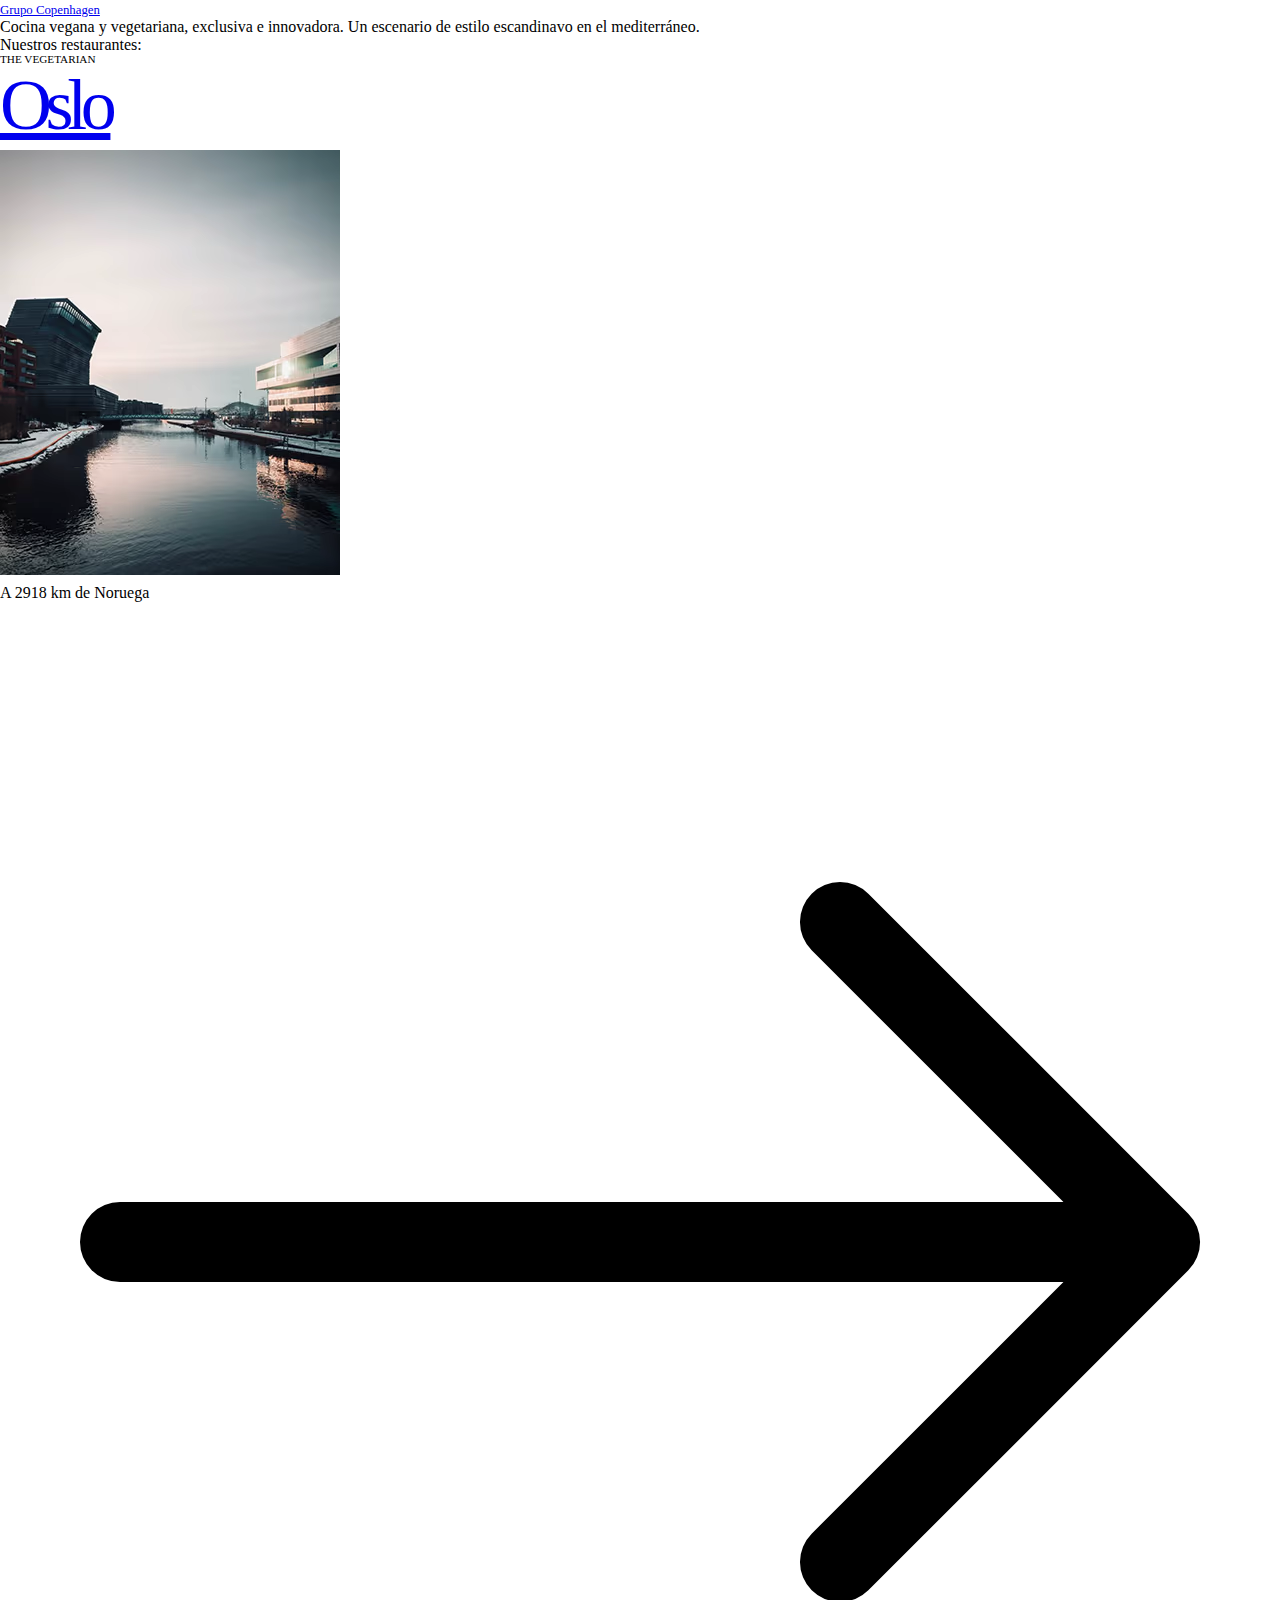
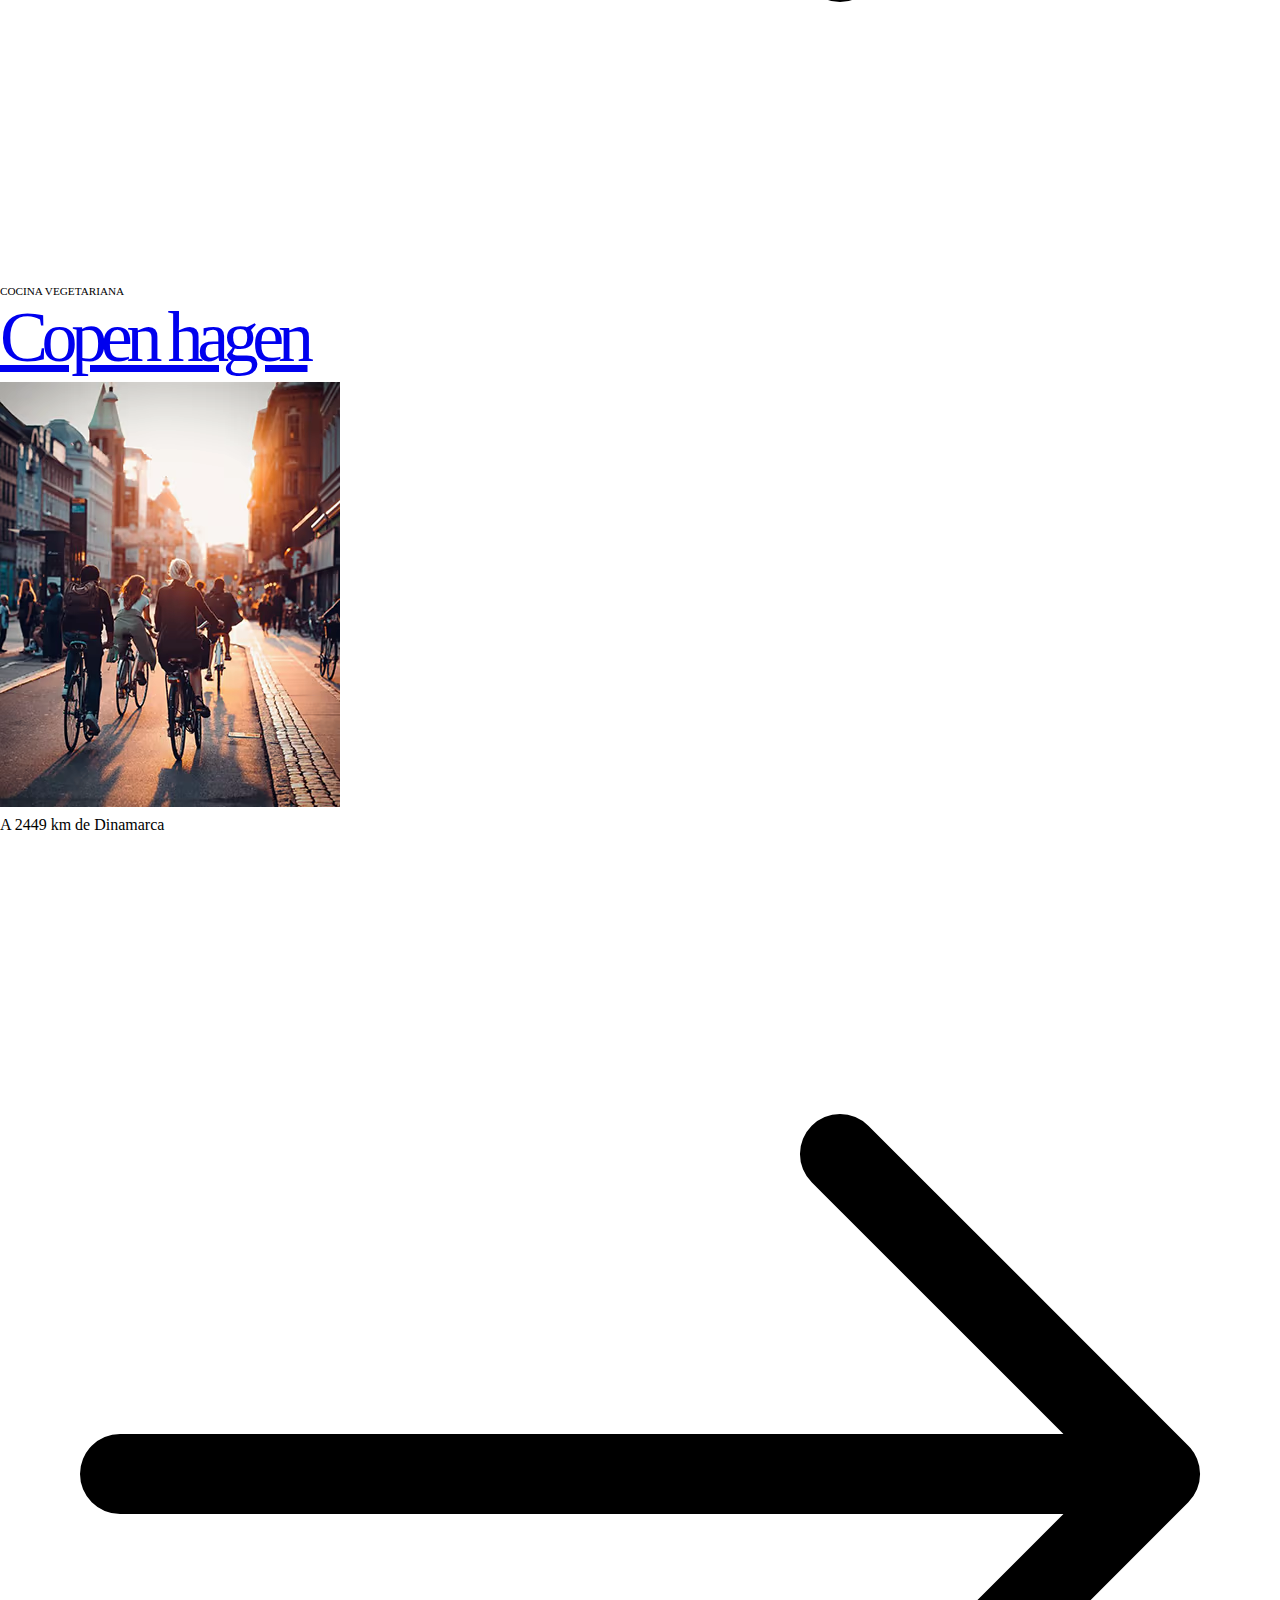
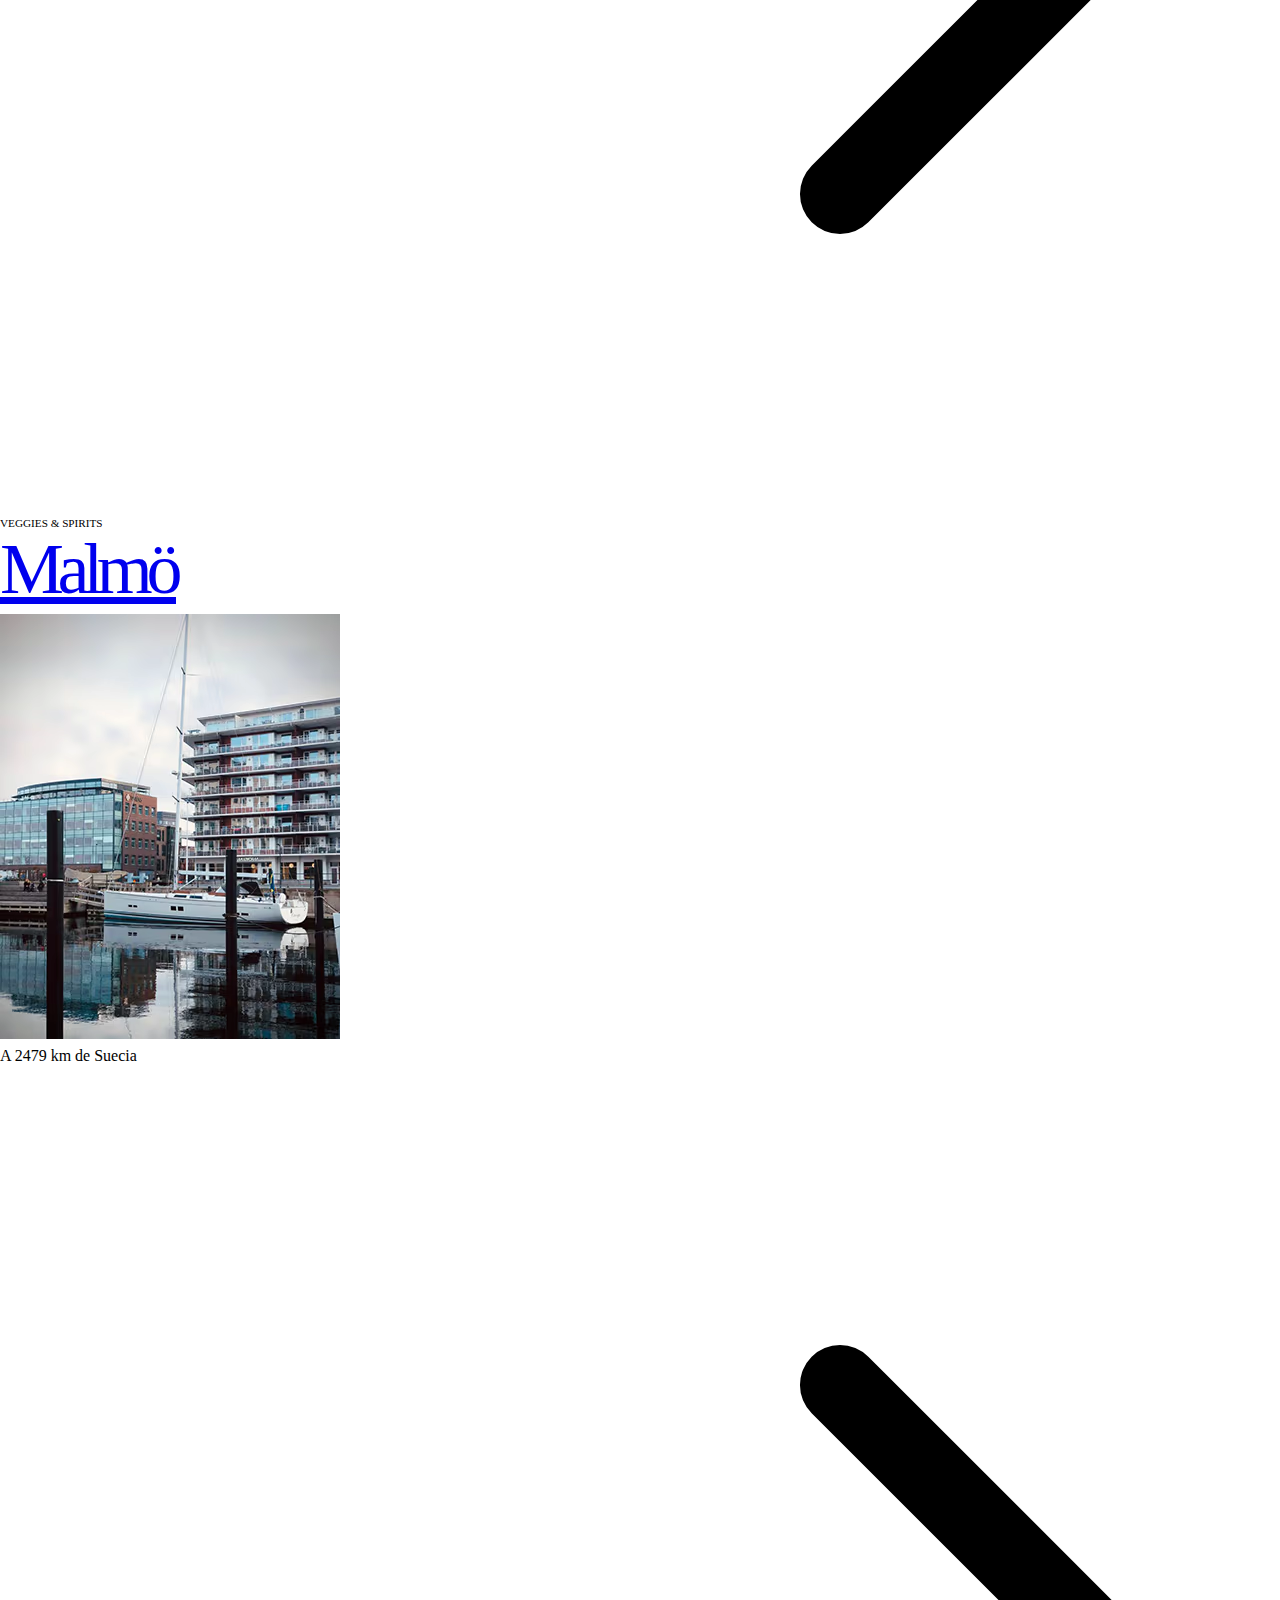
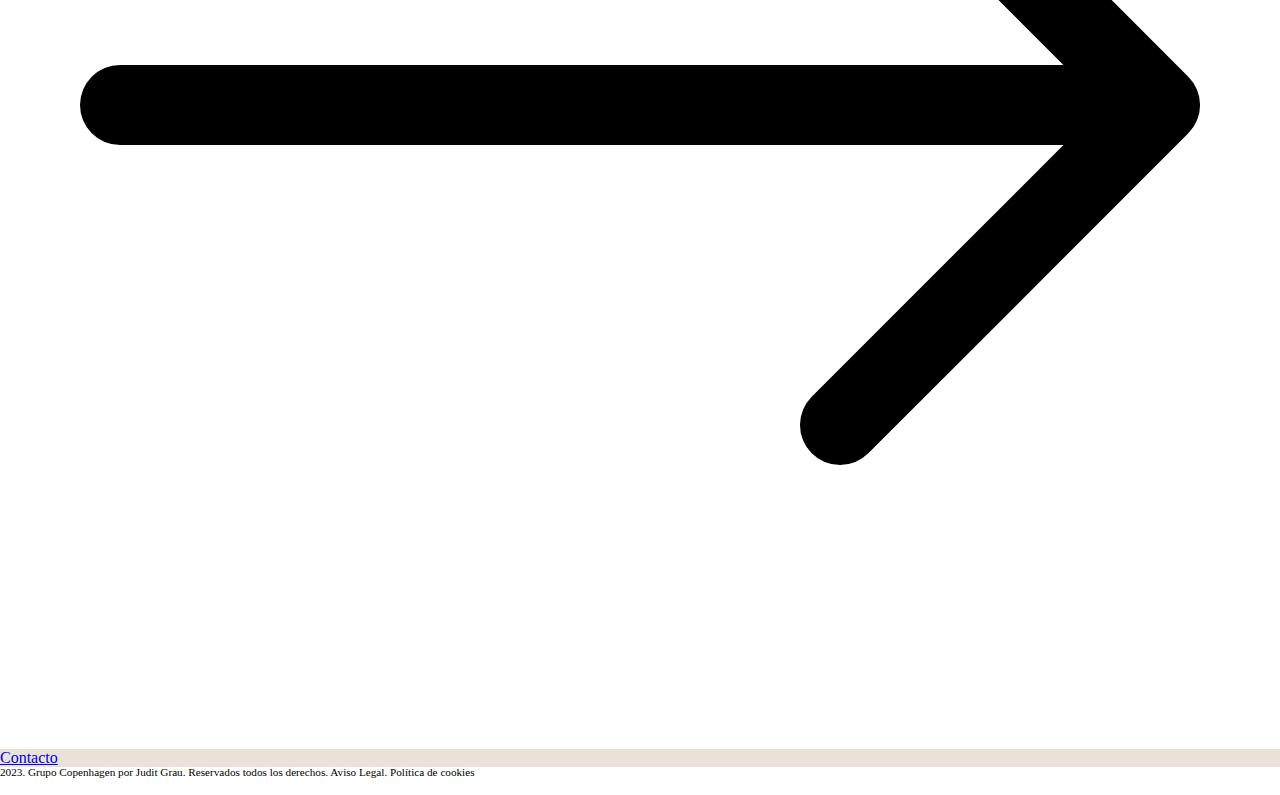
<file: index.html>
<!DOCTYPE html>
<html lang="en">

<head>
    <meta charset="UTF-8">
    <meta http-equiv="X-UA-Compatible" content="IE=edge">
    <meta name="viewport" content="width=device-width, initial-scale=1.0">
    <link href="https://cdn.jsdelivr.net/npm/bootstrap@5.3.0-alpha3/dist/css/bootstrap.min.css" rel="stylesheet"
        integrity="sha384-KK94CHFLLe+nY2dmCWGMq91rCGa5gtU4mk92HdvYe+M/SXH301p5ILy+dN9+nJOZ" crossorigin="anonymous">
    <link href="./css/styles.css" rel="stylesheet">
    <link rel="shortcut icon" href="./img/fav-copen.ico" type="image/x-icon">
    <title>Grupo Copenhagen</title>
</head>

<body>

    <!-- NAVBAR -->
    <nav class="navbar sticky-top navbar-expand-lg bg-white">
        <div class="container-fluid justify-content-center">
            <a class="navbar-brand buttonHoverlh-1 fw-bold text-wrap own-navbar-text" href="./index.html">Grupo
                Copenhagen</a>
        </div>
    </nav>
    <!-- HOME BODY -->
    <div class="container">
        <!-- WELCOME -->
        <div class="row p-5 pb-4">
            <div class="col-0 col-md-2 col-lg-1"></div>
            <div class="col-11 col-sm-10 col-md-7 col-lg-6 h4">
                <p>Cocina vegana y vegetariana, exclusiva e
                    innovadora. Un escenario de estilo escandinavo en el mediterráneo.</p>
                <p>Nuestros restaurantes:</p>
            </div>
        </div>
        <!-- RESTAURANTS -->
        <div class="row row-cols-1 row-cols-lg-3 mb-5 justify-content-center">
            <!-- OSLO -->
            <div class="col-11 col-sm-10 col-md-8 px-4 mt-1">
                <!-- TITLE OSLO -->
                <div class="row">
                    <div class="col text-end align-self-end own-subtitle">THE VEGETARIAN</div>
                    <div class="col own-title order-first fw-medium"><a class="nav-link"
                            href="./pages/oslo.html">Oslo</a></div>
                </div>
                <!-- PHOTO OSLO -->
                <div class="row">
                    <img src="./img/oslo.avif" class="img-fluid" alt="Oslo city">
                </div>
                <!-- CAPTION OSLO -->
                <div class="row row-cols-1">
                    <div class="col text-end own-caption">A 2918 km de Noruega</div>
                    <a class="icon-link link-dark own-icon-hover col justify-content-end" href="./pages/oslo.html" aria-label="Go to Oslo restaurant page">
                        <svg xmlns="http://www.w3.org/2000/svg" class="bi bi-arrow-right" viewBox="0 0 16 16"
                            style="font-size: 2rem">
                            <path fill-rule="evenodd"
                                d="M1 8a.5.5 0 0 1 .5-.5h11.793l-3.147-3.146a.5.5 0 0 1 .708-.708l4 4a.5.5 0 0 1 0 .708l-4 4a.5.5 0 0 1-.708-.708L13.293 8.5H1.5A.5.5 0 0 1 1 8z" />
                        </svg>
                    </a>
                </div>
            </div>

            <!-- COPENHAGEN -->
            <div class="col-11 col-sm-10 col-md-8 px-4 mt-1">
                <!-- TITLE COPENHAGEN -->
                <div class="row">
                    <div class="col text-end align-self-end own-subtitle">COCINA VEGETARIANA</div>
                    <div class="col own-title order-first fw-medium"><a class="nav-link"
                            href="./pages/copenhagen.html">Copen hagen</a></div>
                </div>
                <!-- PHOTO COPENHAGEN -->
                <div class="row">
                    <img src="./img/copen.avif" class="img-fluid" alt="Malmö city">
                </div>
                <!-- CAPTION COPENHAGEN -->
                <div class="row row-cols-1">
                    <div class="col text-end own-caption">A 2449 km de Dinamarca</div>
                    <a class="icon-link link-dark own-icon-hover col justify-content-end"
                        href="./pages/copenhagen.html" aria-label="Go to Copenhagen restaurant page">
                        <svg xmlns="http://www.w3.org/2000/svg" class="bi bi-arrow-right" viewBox="0 0 16 16"
                            style="font-size: 2rem">
                            <path fill-rule="evenodd"
                                d="M1 8a.5.5 0 0 1 .5-.5h11.793l-3.147-3.146a.5.5 0 0 1 .708-.708l4 4a.5.5 0 0 1 0 .708l-4 4a.5.5 0 0 1-.708-.708L13.293 8.5H1.5A.5.5 0 0 1 1 8z" />
                        </svg>
                    </a>
                </div>
            </div>

            <!-- MALMO -->
            <div class="col-11 col-sm-10 col-md-8 px-4 mt-1 ">
                <!-- TITLE MALMO -->
                <div class="row">
                    <div class="col text-end align-self-end own-subtitle">VEGGIES & SPIRITS</div>
                    <div class="col own-title order-first fw-medium"><a class="nav-link"
                            href="./pages/malmo.html">Malmö</a></div>
                </div>
                <!-- PHOTO MALMO -->
                <div class="row">
                    <img src="./img/malmo.avif" class="img-fluid" alt="Malmö city">
                </div>
                <!-- CAPTION MALMO -->
                <div class="row row-cols-1">
                    <div class="col text-end own-caption">A 2479 km de Suecia</div>
                    <a class="icon-link link-dark own-icon-hover col justify-content-end" href="./pages/malmo.html" aria-label="Go to Malmo restaurant page">
                        <svg xmlns="http://www.w3.org/2000/svg" class="bi bi-arrow-right" viewBox="0 0 16 16"
                            style="font-size: 2rem">
                            <path fill-rule="evenodd"
                                d="M1 8a.5.5 0 0 1 .5-.5h11.793l-3.147-3.146a.5.5 0 0 1 .708-.708l4 4a.5.5 0 0 1 0 .708l-4 4a.5.5 0 0 1-.708-.708L13.293 8.5H1.5A.5.5 0 0 1 1 8z" />
                        </svg>
                    </a>
                </div>
            </div>
        </div>
    </div>
    <!-- own-footer -->
    <div class="nav justify-content-center own-nav-list">
        <a class="nav-item nav-link own-text-link text-dark" href="./pages/contact.html">Contacto</a>
    </div>
    <div class="container-fluid d-flex justify-content-center own-subtitle">
        <div class="col text-center mt-2">2023. Grupo Copenhagen por Judit Grau. Reservados
            todos los derechos. Aviso Legal. Política de cookies</div>
    </div>

    <!-- script  bootstrap -->
    <script src="https://cdn.jsdelivr.net/npm/bootstrap@5.3.0-alpha3/dist/js/bootstrap.bundle.min.js"
        integrity="sha384-ENjdO4Dr2bkBIFxQpeoTz1HIcje39Wm4jDKdf19U8gI4ddQ3GYNS7NTKfAdVQSZe"
        crossorigin="anonymous"></script>
</body>
</file>
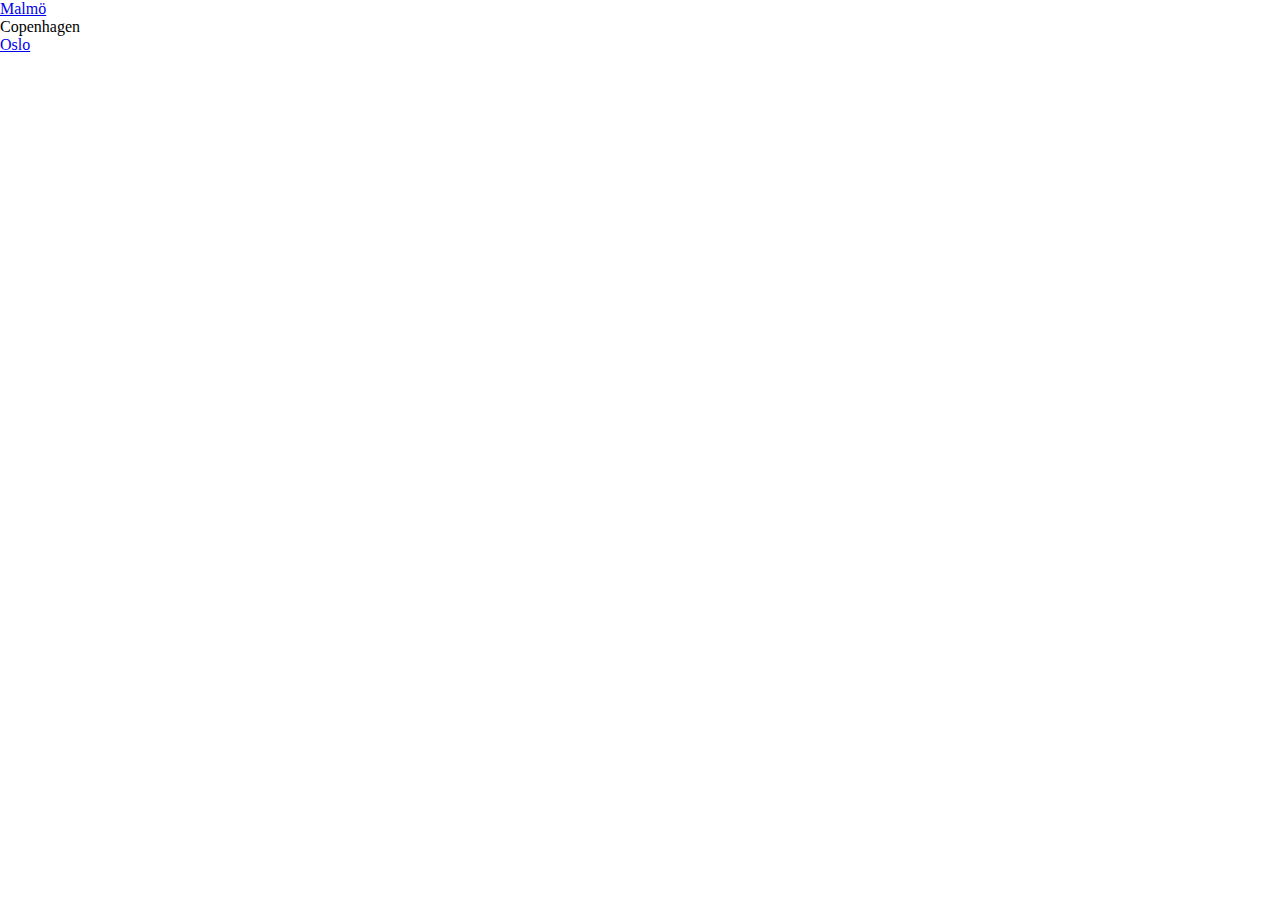
<file: copenhagen.html>
<!DOCTYPE html>
<html lang="en">

<head>
    <meta charset="UTF-8">
    <meta http-equiv="X-UA-Compatible" content="IE=edge">
    <meta name="viewport" content="width=device-width, initial-scale=1.0">
    <link href="https://cdn.jsdelivr.net/npm/bootstrap@5.3.0-alpha3/dist/css/bootstrap.min.css" rel="stylesheet"
        integrity="sha384-KK94CHFLLe+nY2dmCWGMq91rCGa5gtU4mk92HdvYe+M/SXH301p5ILy+dN9+nJOZ" crossorigin="anonymous">
    <link href="./css/styles.css" rel="stylesheet">
    <title>Copenhagen</title>
</head>

<body>
<!-- AÑADIR NAVBAR -->


    <ul class="nav justify-content-center">
        <li class="nav-item">
            <a class="nav-link" href="./malmo.html">Malmö</a>
        </li>
        <li class="nav-item">
            <a class="nav-link disabled">Copenhagen</a>
        </li>
        <li class="nav-item">
            <a class="nav-link" href="./oslo.html">Oslo</a>
        </li>
    </ul>

</body>
</file>
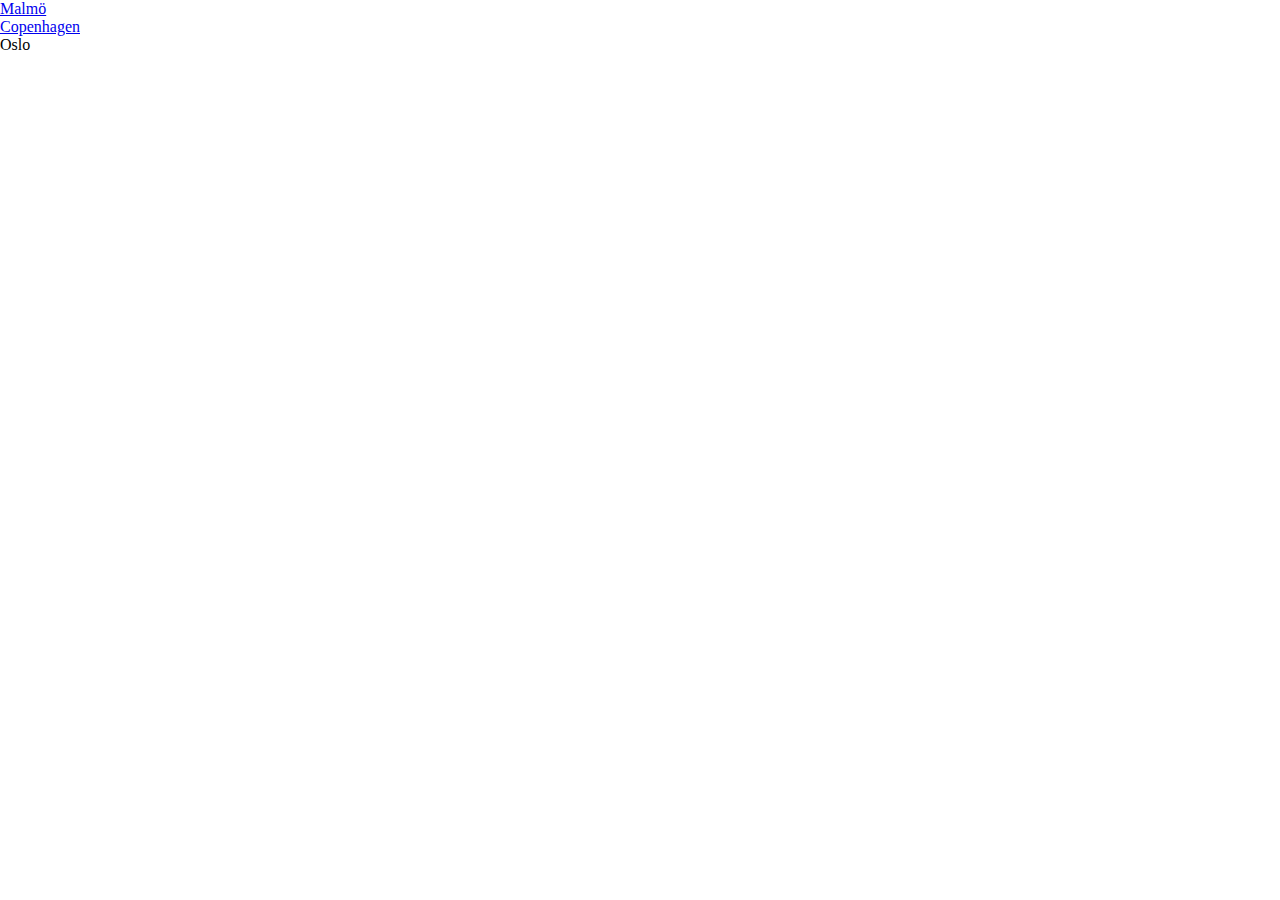
<file: oslo.html>
<!DOCTYPE html>
<html lang="en">

<head>
  <meta charset="UTF-8">
  <meta http-equiv="X-UA-Compatible" content="IE=edge">
  <meta name="viewport" content="width=device-width, initial-scale=1.0">
  <link href="https://cdn.jsdelivr.net/npm/bootstrap@5.3.0-alpha3/dist/css/bootstrap.min.css" rel="stylesheet"
    integrity="sha384-KK94CHFLLe+nY2dmCWGMq91rCGa5gtU4mk92HdvYe+M/SXH301p5ILy+dN9+nJOZ" crossorigin="anonymous">
  <link href="./css/styles.css" rel="stylesheet">
  <title>Oslo</title>
</head>

<body>
<!-- AÑADIR NAVBAR -->


  <ul class="nav justify-content-center">
    <li class="nav-item">
      <a class="nav-link" href="./malmo.html">Malmö</a>
    </li>
    <li class="nav-item">
      <a class="nav-link" href="./copenhagen.html">Copenhagen</a>
    </li>
    <li class="nav-item">
      <a class="nav-link disabled">Oslo</a>
    </li>
  </ul>

</body>
</file>
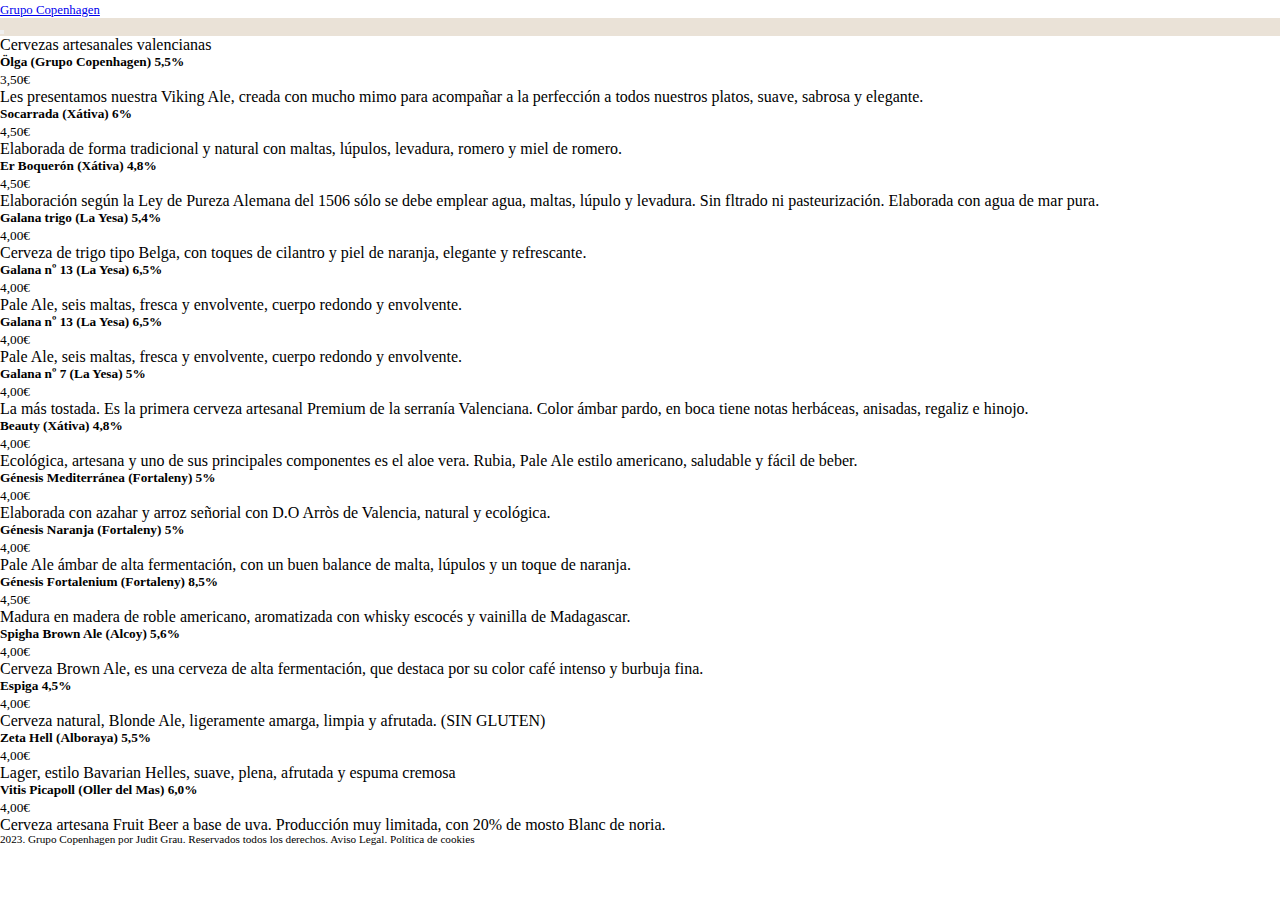
<file: pages/beers.html>
<!DOCTYPE html>
<html lang="en">

<head>
    <meta charset="UTF-8">
    <meta http-equiv="X-UA-Compatible" content="IE=edge">
    <meta name="viewport" content="width=device-width, initial-scale=1.0">
    <link href="https://cdn.jsdelivr.net/npm/bootstrap@5.3.0-alpha3/dist/css/bootstrap.min.css" rel="stylesheet"
        integrity="sha384-KK94CHFLLe+nY2dmCWGMq91rCGa5gtU4mk92HdvYe+M/SXH301p5ILy+dN9+nJOZ" crossorigin="anonymous">
    <link href="../css/styles.css" rel="stylesheet">
    <link rel="shortcut icon" href="../img/fav-malmo.ico" type="image/x-icon">
    <title>Cervezas artesanales · Malmö</title>
</head>

<body>
    <!-- NAVBARS-->
    <nav class="navbar navbar-expand-lg bg-white">
        <div class="container-fluid justify-content-center">
            <a class="navbar-brand buttonHoverlh-1 fw-bold text-wrap own-navbar-text" href="../index.html">Grupo
                Copenhagen</a>
        </div>
    </nav>
    <ul class="nav sticky-top justify-content-end own-nav-list">
        <li class="nav-item">
            <a class="nav-link own-text-link text-dark" href="../pages/malmo.html"><button type="button"
                    class="btn-close" aria-label="Close"></button></a>
        </li>
    </ul>
    <!-- CONTENT STARTS HERE-->
    <div class="container pt-1">
        <div class="row justify-content-center h2 p-4">Cervezas artesanales valencianas</div>
        <!-- beer list -->
        <div class="row justify-content-center mb-5">
            <div class="col-11 col-lg-8">
                <div class="list-group">

                    <a class="list-group-item list-group-item-action" aria-current="true">
                        <div class="d-flex w-100 justify-content-between">
                            <h5 class="my-2">Ölga (Grupo Copenhagen) 5,5%</h5>
                            <small class="text">3,50€</small>
                        </div>
                        <p class="mb-1 fw-lighter">Les presentamos nuestra Viking Ale, creada con mucho
                            mimo para acompañar a la perfección a todos nuestros
                            platos, suave, sabrosa y elegante.</p>
                    </a>

                    <a class="list-group-item list-group-item-action" aria-current="true">
                        <div class="d-flex w-100 justify-content-between">
                            <h5 class="my-2">Socarrada (Xátiva) 6%</h5>
                            <small class="text">4,50€</small>
                        </div>
                        <p class="mb-1 fw-lighter">Elaborada de forma tradicional y natural con maltas,
                            lúpulos, levadura, romero y miel de romero.</p>
                    </a>

                    <a class="list-group-item list-group-item-action" aria-current="true">
                        <div class="d-flex w-100 justify-content-between">
                            <h5 class="my-2">Er Boquerón (Xátiva) 4,8%</h5>
                            <small class="text">4,50€</small>
                        </div>
                        <p class="mb-1 fw-lighter">Elaboración según la Ley de Pureza Alemana del 1506
                            sólo se debe emplear agua, maltas, lúpulo y levadura. Sin
                            fltrado ni pasteurización. Elaborada con agua de mar
                            pura.</p>
                    </a>

                    <a class="list-group-item list-group-item-action" aria-current="true">
                        <div class="d-flex w-100 justify-content-between">
                            <h5 class="my-2">Galana trigo (La Yesa) 5,4%</h5>
                            <small class="text">4,00€</small>
                        </div>
                        <p class="mb-1 fw-lighter">Cerveza de trigo tipo Belga, con toques de cilantro y piel
                            de naranja, elegante y refrescante.</p>
                    </a>

                    <a class="list-group-item list-group-item-action" aria-current="true">
                        <div class="d-flex w-100 justify-content-between">
                            <h5 class="my-2">Galana nº 13 (La Yesa) 6,5% </h5>
                            <small class="text">4,00€</small>
                        </div>
                        <p class="mb-1 fw-lighter">Pale Ale, seis maltas, fresca y envolvente, cuerpo
                            redondo y envolvente.</p>
                    </a>

                    <a class="list-group-item list-group-item-action" aria-current="true">
                        <div class="d-flex w-100 justify-content-between">
                            <h5 class="my-2">Galana nº 13 (La Yesa) 6,5% </h5>
                            <small class="text">4,00€</small>
                        </div>
                        <p class="mb-1 fw-lighter">Pale Ale, seis maltas, fresca y envolvente, cuerpo
                            redondo y envolvente.</p>
                    </a>

                    <a class="list-group-item list-group-item-action" aria-current="true">
                        <div class="d-flex w-100 justify-content-between">
                            <h5 class="my-2">Galana nº 7 (La Yesa) 5%</h5>
                            <small class="text">4,00€</small>
                        </div>
                        <p class="mb-1 fw-lighter">La más tostada. Es la primera cerveza artesanal
                            Premium de la serranía Valenciana. Color ámbar pardo,
                            en boca tiene notas herbáceas, anisadas, regaliz e hinojo.</p>
                    </a>

                    <a class="list-group-item list-group-item-action" aria-current="true">
                        <div class="d-flex w-100 justify-content-between">
                            <h5 class="my-2">Beauty (Xátiva) 4,8% </h5>
                            <small class="text">4,00€</small>
                        </div>
                        <p class="mb-1 fw-lighter">Ecológica, artesana y uno de sus principales
                            componentes es el aloe vera. Rubia, Pale Ale estilo
                            americano, saludable y fácil de beber.</p>
                    </a>

                    <a class="list-group-item list-group-item-action" aria-current="true">
                        <div class="d-flex w-100 justify-content-between">
                            <h5 class="my-2">Génesis Mediterránea (Fortaleny) 5%</h5>
                            <small class="text">4,00€</small>
                        </div>
                        <p class="mb-1 fw-lighter">Elaborada con azahar y arroz señorial con D.O Arròs de
                            Valencia, natural y ecológica.</p>
                    </a>

                    <a class="list-group-item list-group-item-action" aria-current="true">
                        <div class="d-flex w-100 justify-content-between">
                            <h5 class="my-2">Génesis Naranja (Fortaleny) 5% </h5>
                            <small class="text">4,00€</small>
                        </div>
                        <p class="mb-1 fw-lighter">Pale Ale ámbar de alta fermentación, con un buen balance
                            de malta, lúpulos y un toque de naranja.</p>
                    </a>

                    <a class="list-group-item list-group-item-action" aria-current="true">
                        <div class="d-flex w-100 justify-content-between">
                            <h5 class="my-2">Génesis Fortalenium (Fortaleny) 8,5%</h5>
                            <small class="text">4,50€</small>
                        </div>
                        <p class="mb-1 fw-lighter">Madura en madera de roble americano, aromatizada con
                            whisky escocés y vainilla de Madagascar.</p>
                    </a>

                    <a class="list-group-item list-group-item-action" aria-current="true">
                        <div class="d-flex w-100 justify-content-between">
                            <h5 class="my-2">Spigha Brown Ale (Alcoy) 5,6%</h5>
                            <small class="text">4,00€</small>
                        </div>
                        <p class="mb-1 fw-lighter">Cerveza Brown Ale, es una cerveza de alta fermentación,
                            que destaca por su color café intenso y burbuja fina.</p>
                    </a>

                    <a class="list-group-item list-group-item-action" aria-current="true">
                        <div class="d-flex w-100 justify-content-between">
                            <h5 class="my-2">Espiga 4,5% </h5>
                            <small class="text">4,00€</small>
                        </div>
                        <p class="mb-1 fw-lighter">Cerveza natural, Blonde Ale, ligeramente amarga, limpia y
                            afrutada. (SIN GLUTEN)</p>
                    </a>

                    <a class="list-group-item list-group-item-action" aria-current="true">
                        <div class="d-flex w-100 justify-content-between">
                            <h5 class="my-2">Zeta Hell (Alboraya) 5,5%</h5>
                            <small class="text">4,00€</small>
                        </div>
                        <p class="mb-1 fw-lighter">Lager, estilo Bavarian Helles, suave, plena, afrutada y
                            espuma cremosa</p>
                    </a>

                    <a class="list-group-item list-group-item-action" aria-current="true">
                        <div class="d-flex w-100 justify-content-between">
                            <h5 class="my-2">Vitis Picapoll (Oller del Mas) 6,0% </h5>
                            <small class="text">4,00€</small>
                        </div>
                        <p class="mb-1 fw-lighter">Cerveza artesana Fruit Beer a base de uva.
                            Producción muy limitada, con 20% de mosto Blanc de
                            noria.</p>
                    </a>
                </div>
            </div>
        </div>
    </div>
    <div class="container-fluid d-flex justify-content-center own-subtitle">
        <div class="col text-center mt-2">2023. Grupo Copenhagen por Judit Grau. Reservados
            todos los derechos. Aviso Legal. Política de cookies</div>
    </div>

    <!-- script  bootstrap -->
    <script src="https://cdn.jsdelivr.net/npm/bootstrap@5.3.0-alpha3/dist/js/bootstrap.bundle.min.js"
        integrity="sha384-ENjdO4Dr2bkBIFxQpeoTz1HIcje39Wm4jDKdf19U8gI4ddQ3GYNS7NTKfAdVQSZe"
        crossorigin="anonymous"></script>
</body>
</file>
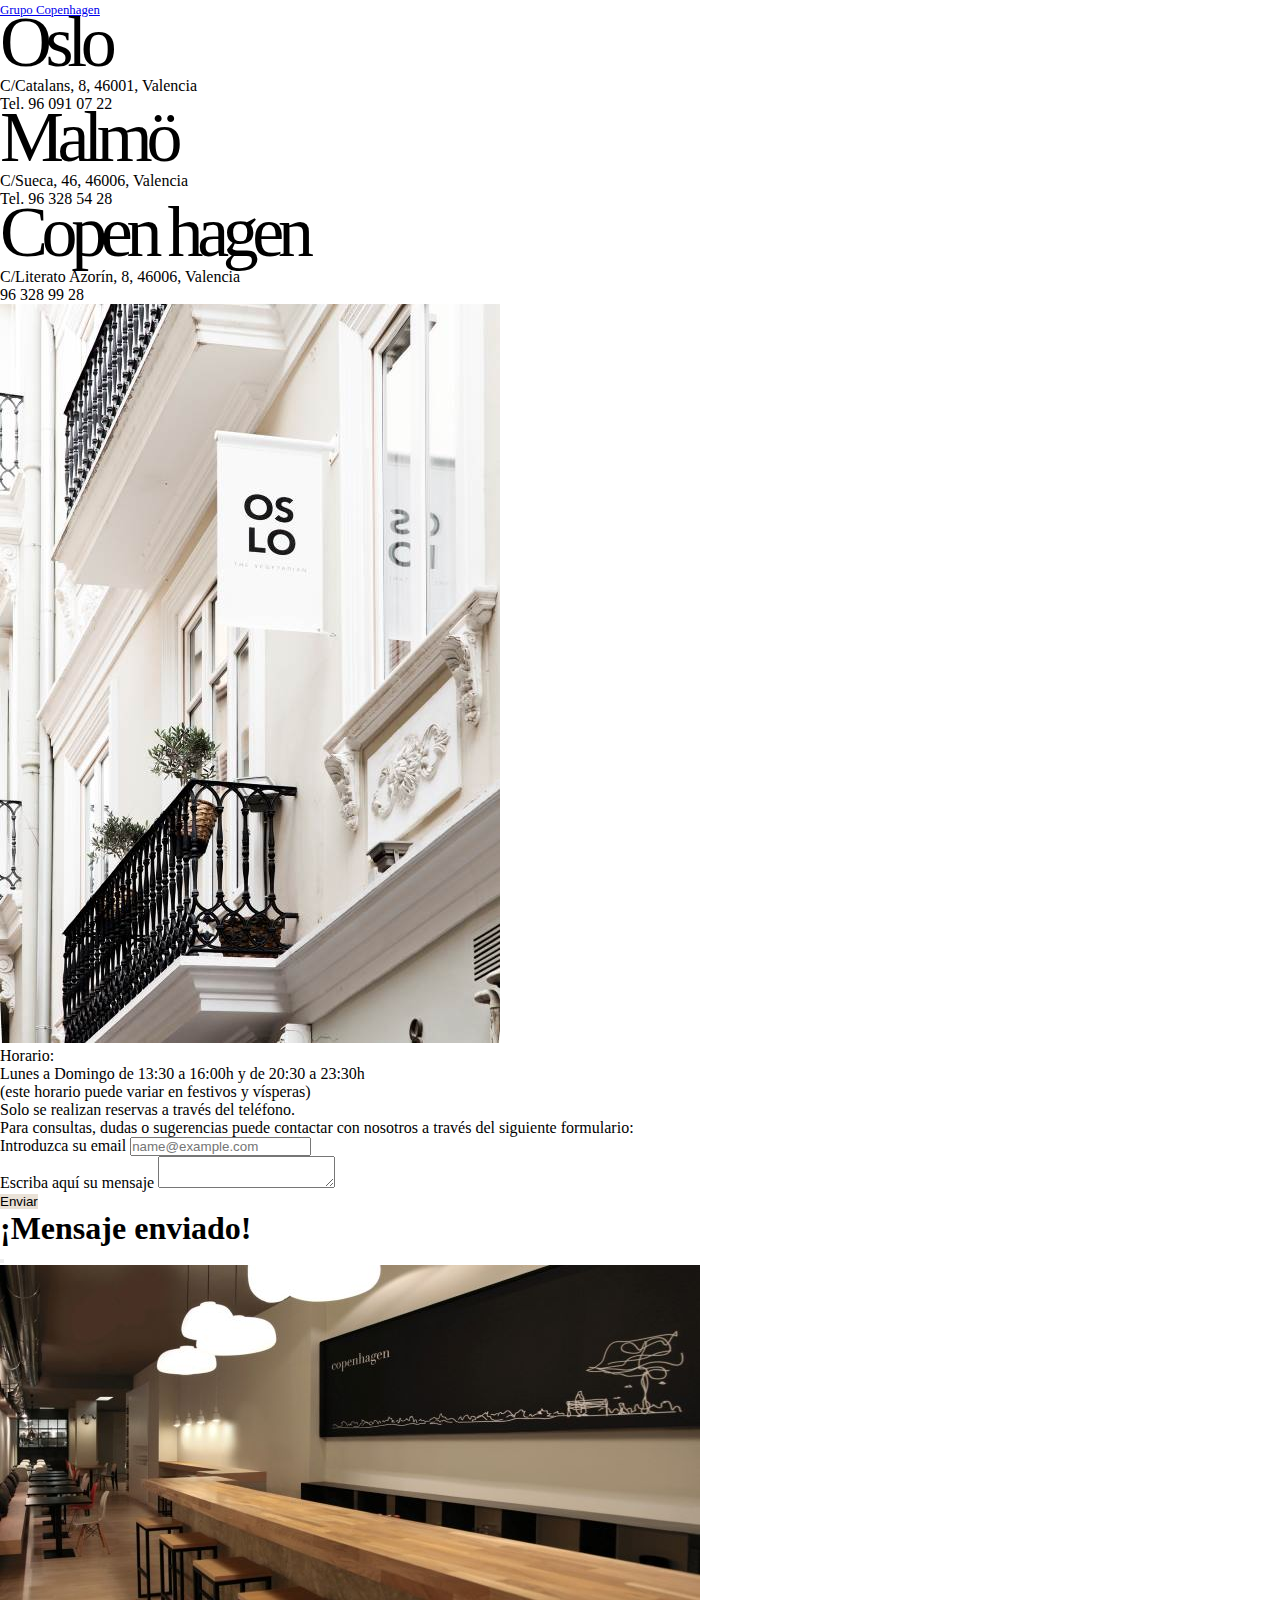
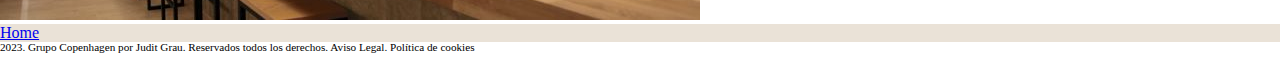
<file: pages/contact.html>
<!DOCTYPE html>
<html lang="en">

<head>
    <meta charset="UTF-8">
    <meta http-equiv="X-UA-Compatible" content="IE=edge">
    <meta name="viewport" content="width=device-width, initial-scale=1.0">
    <link href="https://cdn.jsdelivr.net/npm/bootstrap@5.3.0-alpha3/dist/css/bootstrap.min.css" rel="stylesheet"
        integrity="sha384-KK94CHFLLe+nY2dmCWGMq91rCGa5gtU4mk92HdvYe+M/SXH301p5ILy+dN9+nJOZ" crossorigin="anonymous">
    <link href="../css/styles.css" rel="stylesheet">
    <link rel="Copenhagen icon" href="../img/fav-copen.ico" type="image/x-icon">
    <title>Contacto · Grupo Copenhagen</title>
</head>

<body>

    <!-- MAIN NAVBAR: RETURN HOME-->
    <nav class="navbar sticky-top navbar-expand-lg bg-white">
        <div class="container-fluid justify-content-center">
            <a class="navbar-brand buttonHoverlh-1 fw-bold text-wrap own-navbar-text" href="../index.html">Grupo
                Copenhagen</a>
        </div>
    </nav>
    <!-- CONTENT STARTS HERE -->
    <div class="container">
        <!-- addresses and location photo -->
        <div class="row row-cols-1 row-cols-md-2 justify-content-center pt-5">
            <!-- addresses -->
            <div class="col-10 col-sm-9 col-lg-4 col-xxl-3">
                <!-- oslo -->
                <div class="row row-cols-1 pb-5">
                    <div class="col own-title-contact fw-medium">Oslo</div>
                    <div class="col">
                        <p class="m-0">C/Catalans, 8, 46001, Valencia</p>
                        <p class="m-0">Tel. 96 091 07 22</p>
                    </div>
                </div>
                <!-- malmo -->
                <div class="row row-cols-1 pb-5">
                    <div class="col own-title-contact fw-medium">Malmö</div>
                    <div class="col">
                        <p class="m-0">C/Sueca, 46, 46006, Valencia </p>
                        <p class="m-0">Tel. 96 328 54 28</p>
                    </div>
                </div>
                <!-- copenhagen -->
                <div class="row row-cols-1 pb-5">
                    <div class="col-4 own-title-contact fw-medium text-wrap">Copen hagen</div>
                    <div class="col">
                        <p class="m-0">C/Literato Azorín, 8, 46006, Valencia</p>
                        <p class="m-0">96 328 99 28</p>
                    </div>
                </div>
            </div>
            <!-- location photo -->
            <div class="col-10 col-sm-9 col-lg-4 col-xxl-3">
                <img src="../img/oslo-outside.jpg" class="img-fluid" alt="Oslo-outside">
            </div>
        </div>
    </div>
    <div class="container">
        <!-- SCHEDULES -->
        <div class="row text-center justify-content-center mt-5 mt-md-3">
            <p class="h4 mb-3">Horario:</p>
            <p class="mb-0">Lunes a Domingo de 13:30 a 16:00h y de 20:30 a 23:30h</p>
            <p>(este horario puede variar en festivos y vísperas)</p>
            <p class="mb-0">Solo se realizan reservas a través del teléfono.</p>
            <p class="mb-0 col-10 col-md-6 col-xl-5">Para consultas, dudas o sugerencias puede contactar con nosotros a través del siguiente
                formulario:</p>
        </div>
        <!-- SEND EMAIL -->
        <div class="row text-center justify-content-center my-4">
            <form class="col-10 col-md-7 col-xl-5">
                <div class="mb-3">
                    <label for="exampleInputEmail1" class="form-label">Introduzca su email</label>
                    <input type="email" class="form-control" id="exampleInputEmail1" aria-describedby="emailHelp"
                        maxlength="50" placeholder="name@example.com">
                </div>
                <div class="mb-3">
                    <label for="emailTextarea" class="form-label">Escriba aquí su mensaje</label>
                    <textarea class="form-control" id="emailTextarea" maxlength="600"></textarea>
                </div>
                <button type="button" class="btn btn-primary own-button" data-bs-toggle="modal"
                    data-bs-target="#exampleModal">Enviar</button>
            </form>
            <!-- Modal -->
            <div class="modal fade" id="exampleModal" tabindex="-1" aria-labelledby="exampleModalLabel"
                aria-hidden="true">
                <div class="modal-dialog">
                    <div class="modal-content">
                        <div class="modal-header">
                            <h1 class="modal-title fs-5" id="exampleModalLabel">¡Mensaje enviado!</h1>
                            <button type="button" class="btn-close" data-bs-dismiss="modal" aria-label="Close"></button>
                        </div>
                    </div>
                </div>
            </div>
        </div>
        <div class="row m-4 justify-content-center pb-3">
            <img src="../img/copen-inside.jpg" class="img-fluid col-9 col-lg-5" alt="Copenhagen-restaurant">
        </div>
    </div>
    <!-- own-footer -->
    <div class="nav justify-content-center own-nav-list">
            <a class="nav-link nav-item own-text-link text-dark" href="../index.html">Home</a>
    </div>
    <div class="container-fluid d-flex justify-content-center own-subtitle">
        <div class="col text-center mt-2">2023. Grupo Copenhagen por Judit Grau. Reservados
            todos los derechos. Aviso Legal. Política de cookies</div>
    </div>

    <!-- script  bootstrap -->
    <script src="https://cdn.jsdelivr.net/npm/bootstrap@5.3.0-alpha3/dist/js/bootstrap.bundle.min.js"
        integrity="sha384-ENjdO4Dr2bkBIFxQpeoTz1HIcje39Wm4jDKdf19U8gI4ddQ3GYNS7NTKfAdVQSZe"
        crossorigin="anonymous"></script>
</body>
</file>
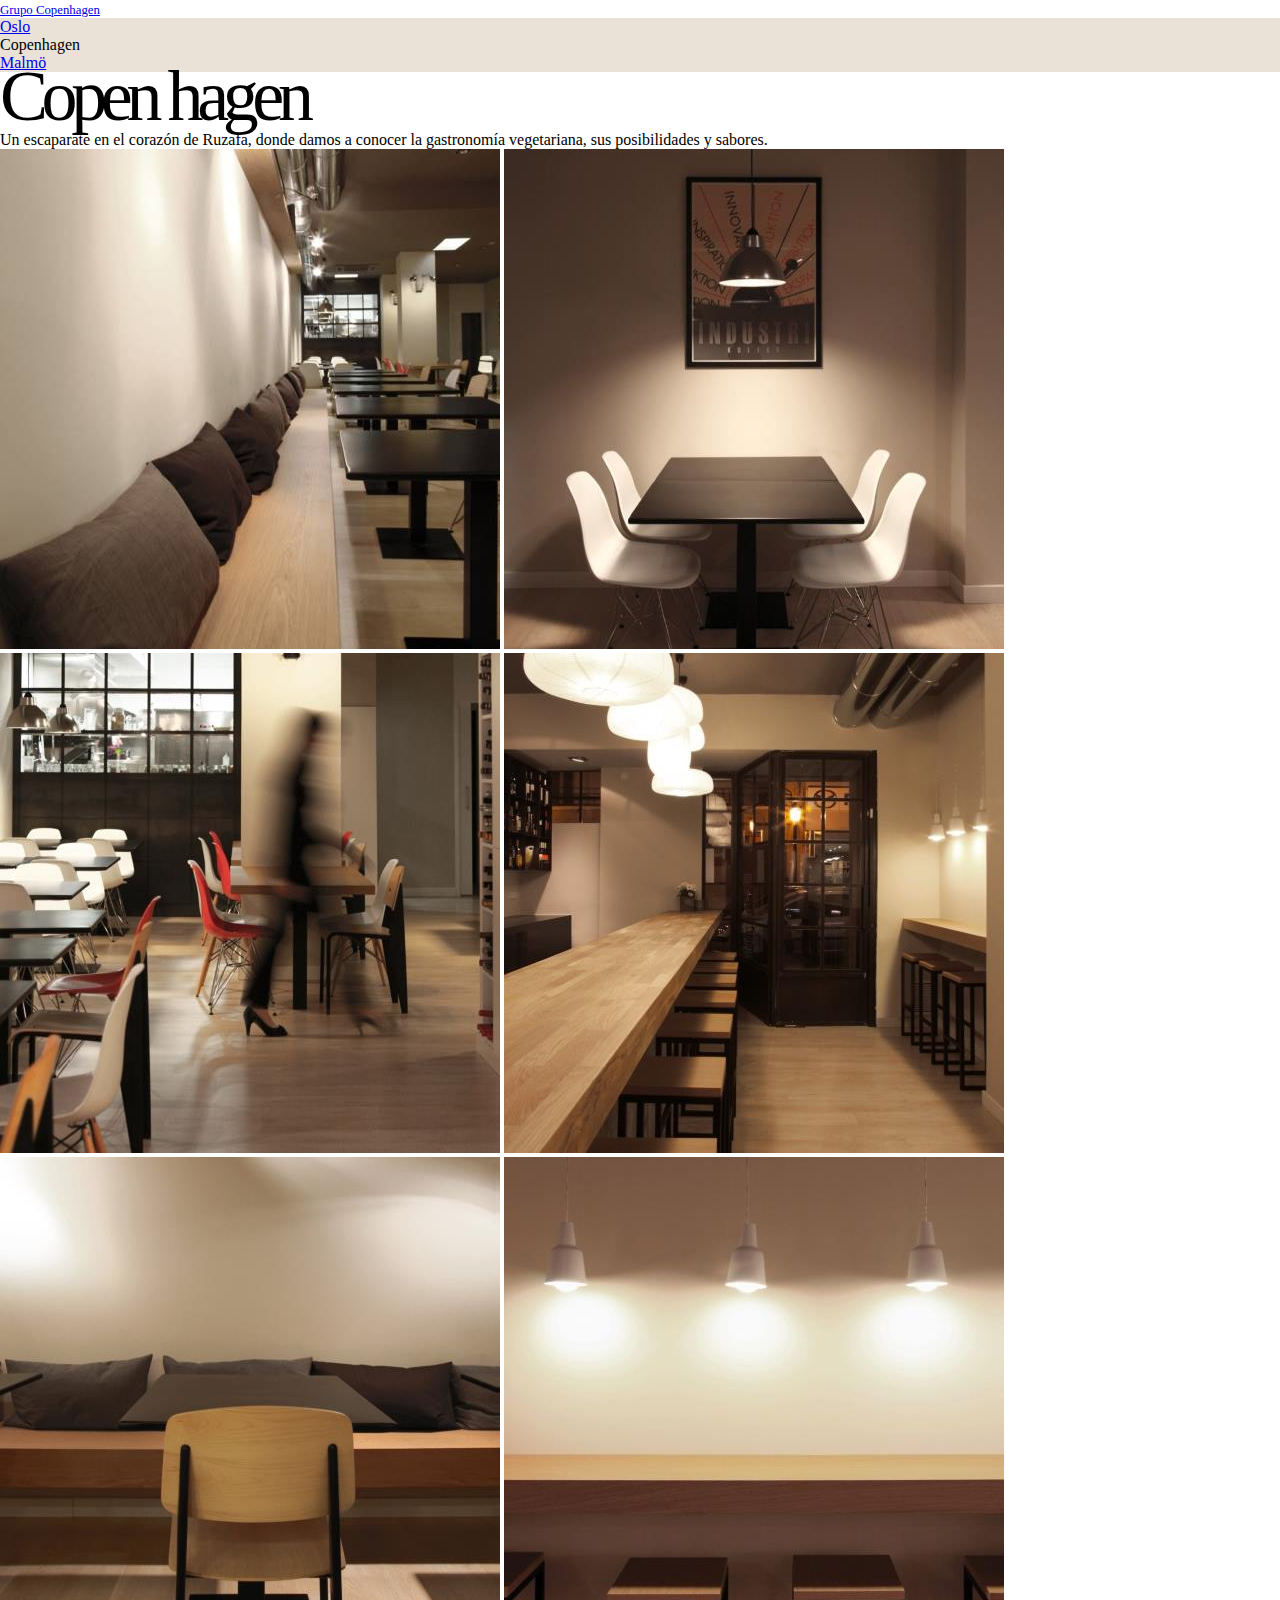
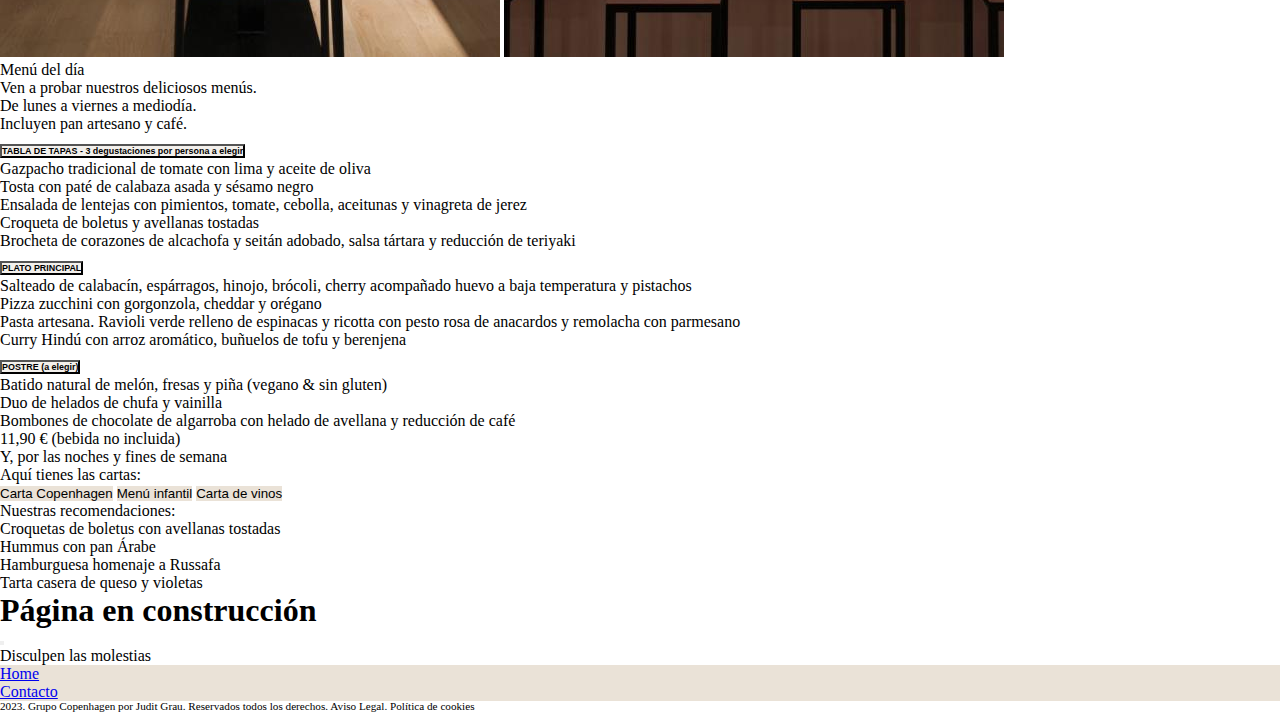
<file: pages/copenhagen.html>
<!DOCTYPE html>
<html lang="en">

<head>
    <meta charset="UTF-8">
    <meta http-equiv="X-UA-Compatible" content="IE=edge">
    <meta name="viewport" content="width=device-width, initial-scale=1.0">
    <link href="https://cdn.jsdelivr.net/npm/bootstrap@5.3.0-alpha3/dist/css/bootstrap.min.css" rel="stylesheet"
        integrity="sha384-KK94CHFLLe+nY2dmCWGMq91rCGa5gtU4mk92HdvYe+M/SXH301p5ILy+dN9+nJOZ" crossorigin="anonymous">
    <link href="../css/styles.css" rel="stylesheet">
    <link rel="Copenhagen icon" href="../img/fav-copen.ico" type="image/x-icon">
    <title>Copenhagen · Grupo Copenhagen</title>
</head>

<body>

    <!-- MAIN NAVBAR: RETURN HOME-->
    <nav class="navbar sticky-top navbar-expand-lg bg-white">
        <div class="container-fluid justify-content-center">
            <a class="navbar-brand buttonHoverlh-1 fw-bold text-wrap own-navbar-text" href="../index.html">Grupo
                Copenhagen</a>
        </div>
    </nav>
    <!-- RESTAURANTS NAVBAR -->
    <ul class="nav justify-content-center own-nav-list">
        <li class="nav-item">
            <a class="nav-link own-text-link text-dark" href="../pages/oslo.html">Oslo</a>
        </li>
        <li class="nav-item">
            <a class="nav-link disabled fw-lighter text-body-tertiary">Copenhagen</a>
        </li>
        <li class="nav-item">
            <a class="nav-link own-text-link text-dark" href="../pages/malmo.html">Malmö</a>
        </li>
    </ul>

    <!-- CONTENT STARTS HERE -->
    <div class="container pt-5">

        <!-- HERO -->
        <div class="row row-cols-2 mt-2">
            <div class="col-1"></div>
            <p class="col-3 own-title-contact fw-medium">Copen hagen</p>
        </div>
        <div class="row mt-2 mb-4">
            <div class="col-1"></div>
            <div class="col-10 col-lg-7 col-xxl-5 h4 mt-2">Un escaparate en el corazón de Ruzafa, donde damos a conocer
                la gastronomía vegetariana, sus posibilidades y sabores.
            </div>
        </div>

        <!-- GALLERY -->
        <div class="row mb-5 mt-5 row-cols-lg-6 row-cols-3">
                <img src="../img/copen-gallery-1.jpg" class="col img-fluid" alt="Copenhagen">
                <img src="../img/copen-gallery-2.jpg" class="col img-fluid" alt="Copenhagen">
                <img src="../img/copen-gallery-3.jpg" class="col img-fluid" alt="Copenhagen">
                <img src="../img/copen-gallery-4.jpg" class="col img-fluid" alt="Copenhagen">
                <img src="../img/copen-gallery-5.jpg" class="col img-fluid" alt="Copenhagen">
                <img src="../img/copen-gallery-6.jpg" class="col img-fluid" alt="Copenhagen">
        </div>
    </div>

    <!-- Daily menu -->
    <div class="container">
        <!-- menu conditions -->
        <div class="row justify-content-center mt-4 h3">Menú del día</div>
        <div class="row text-center mb-4">
            <p class="mb-0">Ven a probar nuestros deliciosos menús.</p>
            <p class="mb-0">De lunes a viernes a mediodía.</p>
            <p class="mb-0">Incluyen pan artesano y café. </p>
        </div>
        <!-- menu accordion -->
        <div class="row justify-content-center">
            <div class="accordion col-11 col-md-8 col-xl-7" id="accordionMenuMalmo">
                <div class="accordion-item">
                    <h2 class="accordion-header">
                        <button class="accordion-button own-btn-acc" type="button" data-bs-toggle="collapse"
                            data-bs-target="#collapseOne" aria-expanded="true" aria-controls="collapseOne">
                            <h6>TABLA DE TAPAS - 3 degustaciones por persona a elegir</h6>
                        </button>
                    </h2>
                    <div id="collapseOne" class="accordion-collapse collapse show" data-bs-parent="#accordionExample">
                        <div class="accordion-body">
                            <ul class="list-group list-group-flush">
                                <li class="list-group-item">Gazpacho tradicional de tomate con lima y aceite de
                                    oliva
                                </li>
                                <li class="list-group-item">Tosta con paté de calabaza asada y sésamo negro</li>
                                <li class="list-group-item">Ensalada de lentejas con pimientos, tomate, cebolla,
                                    aceitunas y vinagreta de jerez</li>
                                <li class="list-group-item">Croqueta de boletus y avellanas tostadas</li>
                                <li class="list-group-item">Brocheta de corazones de alcachofa y seitán adobado,
                                    salsa tártara y reducción de teriyaki</li>
                            </ul>
                        </div>
                    </div>
                </div>
                <div class="accordion-item">
                    <h2 class="accordion-header">
                        <button class="accordion-button own-btn-acc collapsed" type="button" data-bs-toggle="collapse"
                            data-bs-target="#collapseTwo" aria-expanded="false" aria-controls="collapseTwo">
                            <h6>PLATO PRINCIPAL</h6>
                        </button>
                    </h2>
                    <div id="collapseTwo" class="accordion-collapse collapse" data-bs-parent="#accordionExample">
                        <div class="accordion-body">
                            <ul class="list-group list-group-flush">
                                <li class="list-group-item">Salteado de calabacín, espárragos, hinojo, brócoli,
                                    cherry
                                    acompañado huevo a baja temperatura y pistachos</li>
                                <li class="list-group-item">Pizza zucchini con gorgonzola, cheddar y orégano
                                </li>
                                <li class="list-group-item">Pasta artesana. Ravioli verde relleno de espinacas y
                                    ricotta
                                    con pesto rosa de anacardos y remolacha con parmesano</li>
                                <li class="list-group-item">Curry Hindú con arroz aromático, buñuelos de tofu y
                                    berenjena</li>
                            </ul>
                        </div>
                    </div>
                </div>
                <div class="accordion-item">
                    <h2 class="accordion-header own-accordion">
                        <button class="accordion-button own-btn-acc collapsed" type="button" data-bs-toggle="collapse"
                            data-bs-target="#collapseThree" aria-expanded="false" aria-controls="collapseThree">
                            <h6>POSTRE (a elegir)</h6>
                        </button>
                    </h2>
                    <div id="collapseThree" class="accordion-collapse collapse" data-bs-parent="#accordionExample">
                        <div class="accordion-body">
                            <ul class="list-group list-group-flush">
                                <li class="list-group-item">Batido natural de melón, fresas y piña (vegano & sin
                                    gluten)
                                </li>
                                <li class="list-group-item">Duo de helados de chufa y vainilla</li>
                                <li class="list-group-item">Bombones de chocolate de algarroba con helado de
                                    avellana y reducción de café</li>
                            </ul>
                        </div>
                    </div>
                </div>
            </div>
        </div>
        <!-- price -->
        <div class="row justify-content-center mt-4 mb-5 h6">11,90 € (bebida no incluida)</div>
    </div>

    <!-- NIGHT MENU-->
    <div class="container text-center">
        <div class="row">
            <p class="text-center h2">Y, por las noches y fines de semana</p>
            <p class="mb-1 text-center mb-2"> Aquí tienes las cartas:</p>
        </div>
        <button type="button" class="btn btn-light own-button mt-3" data-bs-toggle="modal" data-bs-target="#exampleModal">Carta
            Copenhagen</button>
        <button type="button" class="btn btn-light own-button mt-3" data-bs-toggle="modal" data-bs-target="#exampleModal">Menú
            infantil</button>
        <button type="button" class="btn btn-light own-button mt-3" data-bs-toggle="modal" data-bs-target="#exampleModal">Carta
            de vinos</button>
        <div class="row justify-content-center mt-5 mb-3">
            <p class="mb-1 text-center h5 mb-4"> Nuestras recomendaciones:</p>
            <ul class="col-10 col-md-7 col-lg-6 col-xl-5 justify-content-center list-group list-group-flush mb-4">
                <li class="list-group-item">Croquetas de boletus con avellanas tostadas</li>
                <li class="list-group-item">Hummus con pan Árabe</li>
                <li class="list-group-item">Hamburguesa homenaje a Russafa</li>
                <li class="list-group-item">Tarta casera de queso y violetas</li>
            </ul>
        </div>
    </div>
    <!-- modal -->
    <div class="modal fade" id="exampleModal" tabindex="-1" aria-labelledby="exampleModalLabel" aria-hidden="true">
        <div class="modal-dialog">
            <div class="modal-content">
                <div class="modal-header">
                    <h1 class="modal-title fs-5" id="exampleModalLabel">Página en construcción</h1>
                    <button type="button" class="btn-close" data-bs-dismiss="modal" aria-label="Close"></button>
                </div>
                <div class="modal-body">
                    <p>Disculpen las molestias</p>
                </div>
            </div>
        </div>
    </div>

    <!-- own-footer -->
    <ul class="nav justify-content-center own-nav-list">
        <li class="nav-item">
            <a class="nav-link own-text-link text-dark" href="../index.html">Home</a>
        </li>
        <li class="nav-item">
            <a class="nav-link own-text-link text-dark" href="../pages/contact.html">Contacto</a>
        </li>
    </ul>
    <div class="container-fluid d-flex justify-content-center own-subtitle">
        <div class="col text-center mt-2">2023. Grupo Copenhagen por Judit Grau. Reservados
            todos los derechos. Aviso Legal. Política de cookies</div>
    </div>


    <!-- script  bootstrap -->
    <script src="https://cdn.jsdelivr.net/npm/bootstrap@5.3.0-alpha3/dist/js/bootstrap.bundle.min.js"
        integrity="sha384-ENjdO4Dr2bkBIFxQpeoTz1HIcje39Wm4jDKdf19U8gI4ddQ3GYNS7NTKfAdVQSZe"
        crossorigin="anonymous"></script>
</body>
</file>
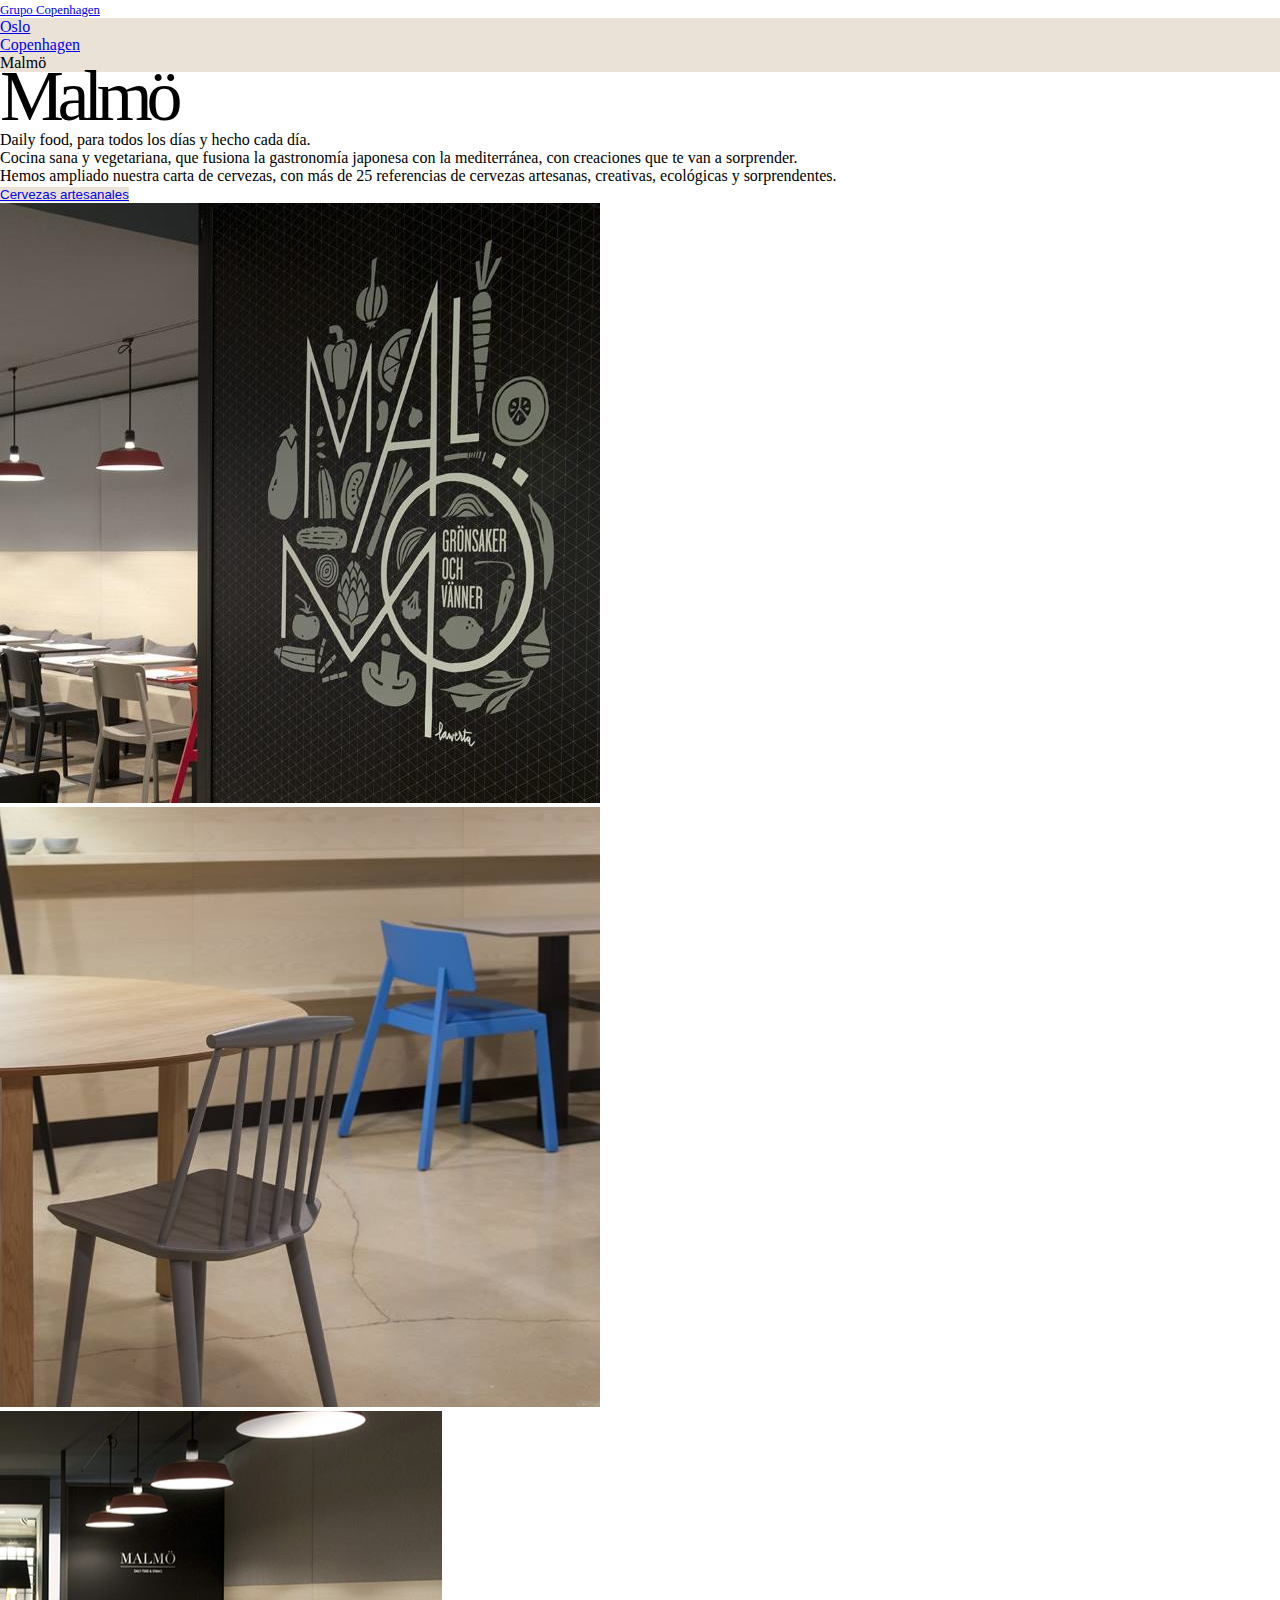
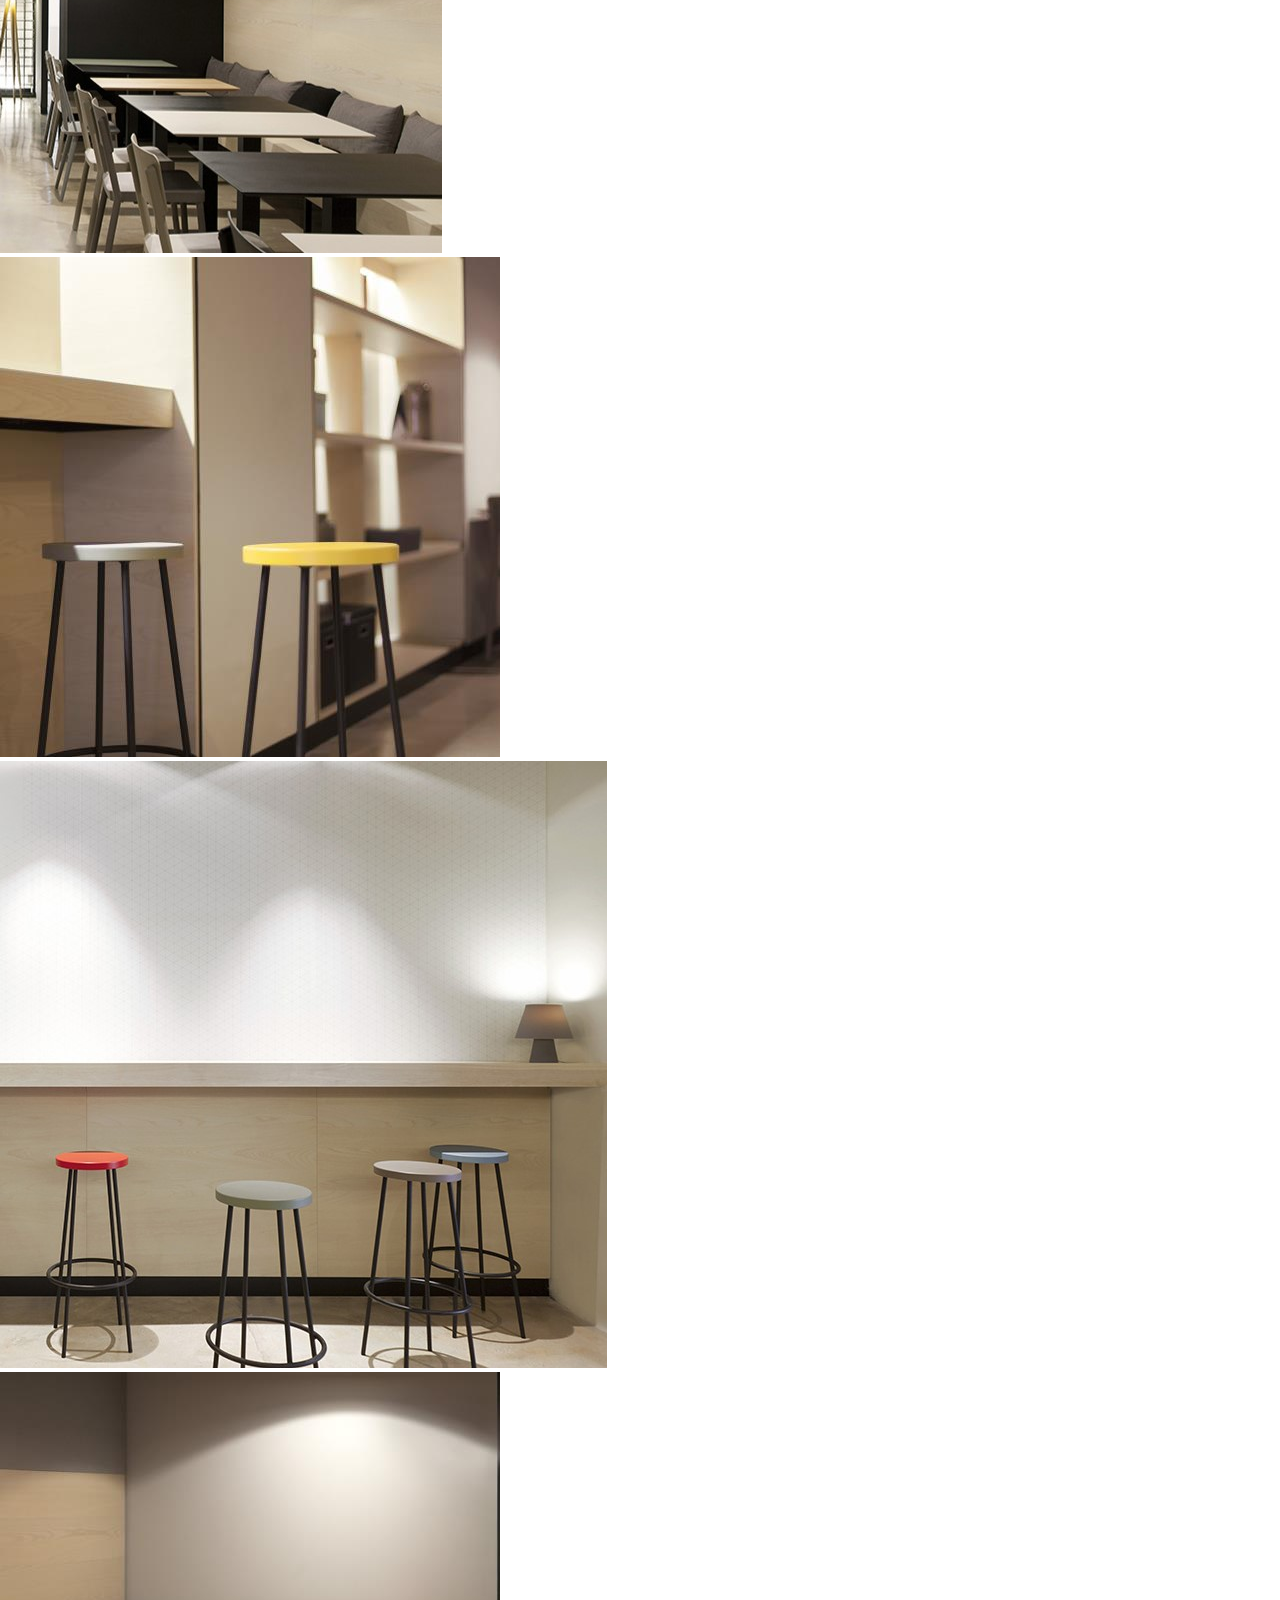
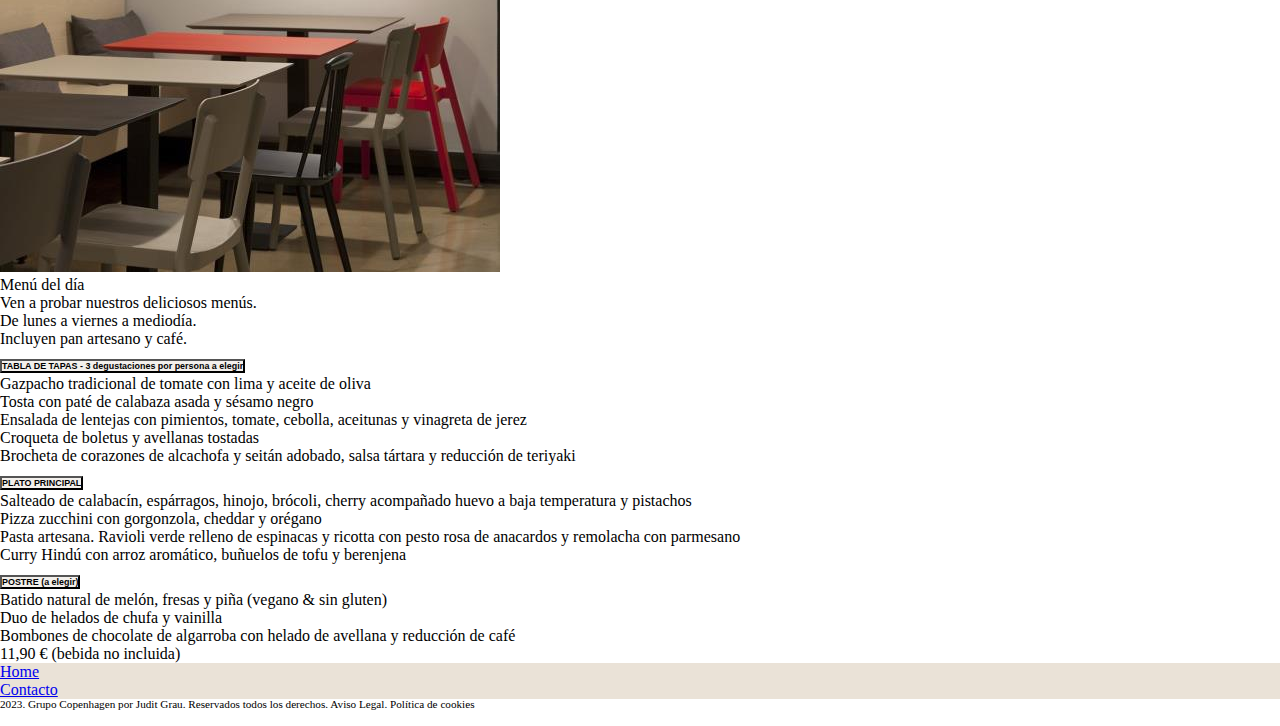
<file: pages/malmo.html>
<!DOCTYPE html>
<html lang="en">

<head>
    <meta charset="UTF-8">
    <meta http-equiv="X-UA-Compatible" content="IE=edge">
    <meta name="viewport" content="width=device-width, initial-scale=1.0">
    <link href="https://cdn.jsdelivr.net/npm/bootstrap@5.3.0-alpha3/dist/css/bootstrap.min.css" rel="stylesheet"
        integrity="sha384-KK94CHFLLe+nY2dmCWGMq91rCGa5gtU4mk92HdvYe+M/SXH301p5ILy+dN9+nJOZ" crossorigin="anonymous">
    <link href="../css/styles.css" rel="stylesheet">
    <link rel="Malmo icon" href="../img/fav-malmo.ico" type="image/x-icon">
    <title>Malmö · Grupo Copenhagen</title>
</head>

<body>
    <!-- NAVBAR -->
    <nav class="navbar sticky-top navbar-expand-lg bg-white">
        <div class="container-fluid justify-content-center">
            <a class="navbar-brand buttonHoverlh-1 fw-bold text-wrap own-navbar-text" href="../index.html">
                Grupo Copenhagen</a>
        </div>
    </nav>
    <ul class="nav justify-content-center own-nav-list">
        <li class="nav-item">
            <a class="nav-link own-text-link text-dark" href="../pages/oslo.html">Oslo</a>
        </li>
        <li class="nav-item">
            <a class="nav-link own-text-link text-dark" href="../pages/copenhagen.html">Copenhagen</a>
        </li>
        <li class="nav-item">
            <a class="nav-link disabled fw-lighter text-body-tertiary">Malmö</a>
        </li>
    </ul>
    <!-- CONTENT STARTS HERE -->
    <div class="container pt-5">
        <div class="row justify-content-center">
            <p class="own-title-contact fw-medium text-center mb-4">Malmö</p>
            <p class="col-10 mb-0 h4 text-center">Daily food, para todos los días y hecho cada día.</p>
            <p class="col-10 col-sm-9 col-md-9 col-lg-7 text-center h4">Cocina sana y vegetariana, que
                fusiona la gastronomía japonesa con la mediterránea, con
                creaciones que te van a sorprender.</p>
            <div class="col-9 col-md-8 col-lg-7 text-center">Hemos ampliado nuestra carta de cervezas,
                con más de 25 referencias de cervezas artesanas, creativas, ecológicas y sorprendentes. </div>
            <form class="text-center my-4">
                <button type="button" class="btn btn-light own-button">
                    <a class="nav-link text-dark" href="../pages/beers.html">Cervezas artesanales</a>
                </button>
            </form>
        </div>

        <!-- GALLERY -->
        <div class="row m-0 row-cols-lg-6 my-3 row-cols-3">
            <div class="col ">
                <img src="../img/carrete-malmo-1.jpg" class="img-fluid" alt="Malmo">
            </div>
            <div class="col ">
                <img src="../img/carrete-malmo-2.jpg" class="img-fluid" alt="Malmo">
            </div>
            <div class="col  ">
                <img src="../img/carrete-malmo-3.jpg" class="img-fluid" alt="Malmo">
            </div>
            <div class="col ">
                <img src="../img/carrete-malmo-4.jpg" class="img-fluid" alt="Malmo">
            </div>
            <div class="col ">
                <img src="../img/carrete-malmo-5.jpg" class="img-fluid" alt="Malmo">
            </div>
            <div class="col  ">
                <img src="../img/carrete-malmo-6.jpg" class="img-fluid" alt="Malmo">
            </div>
        </div>
    </div>

    <!-- Daily menu -->
    <div class="container">
        <!-- menu conditions -->
        <div class="row justify-content-center mt-4 h3">Menú del día</div>
        <div class="row text-center mb-4">
            <p class="mb-0">Ven a probar nuestros deliciosos menús.</p>
            <p class="mb-0">De lunes a viernes a mediodía.</p>
            <p class="mb-0">Incluyen pan artesano y café. </p>
        </div>
        <!-- menu accordion -->
        <div class="row justify-content-center">
            <div class="accordion col-11 col-md-8 col-xl-7" id="accordionMenuMalmo">
                <div class="accordion-item">
                    <h2 class="accordion-header">
                        <button class="accordion-button own-btn-acc" type="button" data-bs-toggle="collapse"
                            data-bs-target="#collapseOne" aria-expanded="true" aria-controls="collapseOne">
                            <h6>TABLA DE TAPAS - 3 degustaciones por persona a elegir</h6>
                        </button>
                    </h2>
                    <div id="collapseOne" class="accordion-collapse collapse show" data-bs-parent="#accordionExample">
                        <div class="accordion-body">
                            <ul class="list-group list-group-flush">
                                <li class="list-group-item">Gazpacho tradicional de tomate con lima y aceite de
                                    oliva
                                </li>
                                <li class="list-group-item">Tosta con paté de calabaza asada y sésamo negro</li>
                                <li class="list-group-item">Ensalada de lentejas con pimientos, tomate, cebolla,
                                    aceitunas y vinagreta de jerez</li>
                                <li class="list-group-item">Croqueta de boletus y avellanas tostadas</li>
                                <li class="list-group-item">Brocheta de corazones de alcachofa y seitán adobado,
                                    salsa tártara y reducción de teriyaki</li>
                            </ul>
                        </div>
                    </div>
                </div>
                <div class="accordion-item">
                    <h2 class="accordion-header">
                        <button class="accordion-button own-btn-acc collapsed" type="button" data-bs-toggle="collapse"
                            data-bs-target="#collapseTwo" aria-expanded="false" aria-controls="collapseTwo">
                            <h6>PLATO PRINCIPAL</h6>
                        </button>
                    </h2>
                    <div id="collapseTwo" class="accordion-collapse collapse" data-bs-parent="#accordionExample">
                        <div class="accordion-body">
                            <ul class="list-group list-group-flush">
                                <li class="list-group-item">Salteado de calabacín, espárragos, hinojo, brócoli,
                                    cherry
                                    acompañado huevo a baja temperatura y pistachos</li>
                                <li class="list-group-item">Pizza zucchini con gorgonzola, cheddar y orégano</li>
                                <li class="list-group-item">Pasta artesana. Ravioli verde relleno de espinacas y
                                    ricotta
                                    con pesto rosa de anacardos y remolacha con parmesano</li>
                                <li class="list-group-item">Curry Hindú con arroz aromático, buñuelos de tofu y
                                    berenjena</li>
                            </ul>
                        </div>
                    </div>
                </div>
                <div class="accordion-item">
                    <h2 class="accordion-header own-accordion">
                        <button class="accordion-button own-btn-acc collapsed" type="button" data-bs-toggle="collapse"
                            data-bs-target="#collapseThree" aria-expanded="false" aria-controls="collapseThree">
                            <h6>POSTRE (a elegir)</h6>
                        </button>
                    </h2>
                    <div id="collapseThree" class="accordion-collapse collapse" data-bs-parent="#accordionExample">
                        <div class="accordion-body">
                            <ul class="list-group list-group-flush">
                                <li class="list-group-item">Batido natural de melón, fresas y piña (vegano & sin
                                    gluten)
                                </li>
                                <li class="list-group-item">Duo de helados de chufa y vainilla</li>
                                <li class="list-group-item">Bombones de chocolate de algarroba con helado de
                                    avellana y reducción de café</li>
                            </ul>
                        </div>
                    </div>
                </div>
            </div>
        </div>
        <!-- price -->
        <div class="row justify-content-center mt-4 mb-5 h6">11,90 € (bebida no incluida)</div>
    </div>
    <!-- own-footer -->
    <ul class="nav justify-content-center mt-5 own-nav-list">
        <li class="nav-item">
            <a class="nav-link own-text-link text-dark" href="../index.html">Home</a>
        </li>
        <li class="nav-item">
            <a class="nav-link own-text-link text-dark" href="../pages/contact.html">Contacto</a>
        </li>
    </ul>
    <div class="container-fluid d-flex justify-content-center own-subtitle">
        <div class="col text-center mt-2">2023. Grupo Copenhagen por Judit Grau. Reservados
            todos los derechos. Aviso Legal. Política de cookies</div>
    </div>


    <!-- script  bootstrap -->
    <script src="https://cdn.jsdelivr.net/npm/bootstrap@5.3.0-alpha3/dist/js/bootstrap.bundle.min.js"
        integrity="sha384-ENjdO4Dr2bkBIFxQpeoTz1HIcje39Wm4jDKdf19U8gI4ddQ3GYNS7NTKfAdVQSZe"
        crossorigin="anonymous"></script>
</body>
</file>
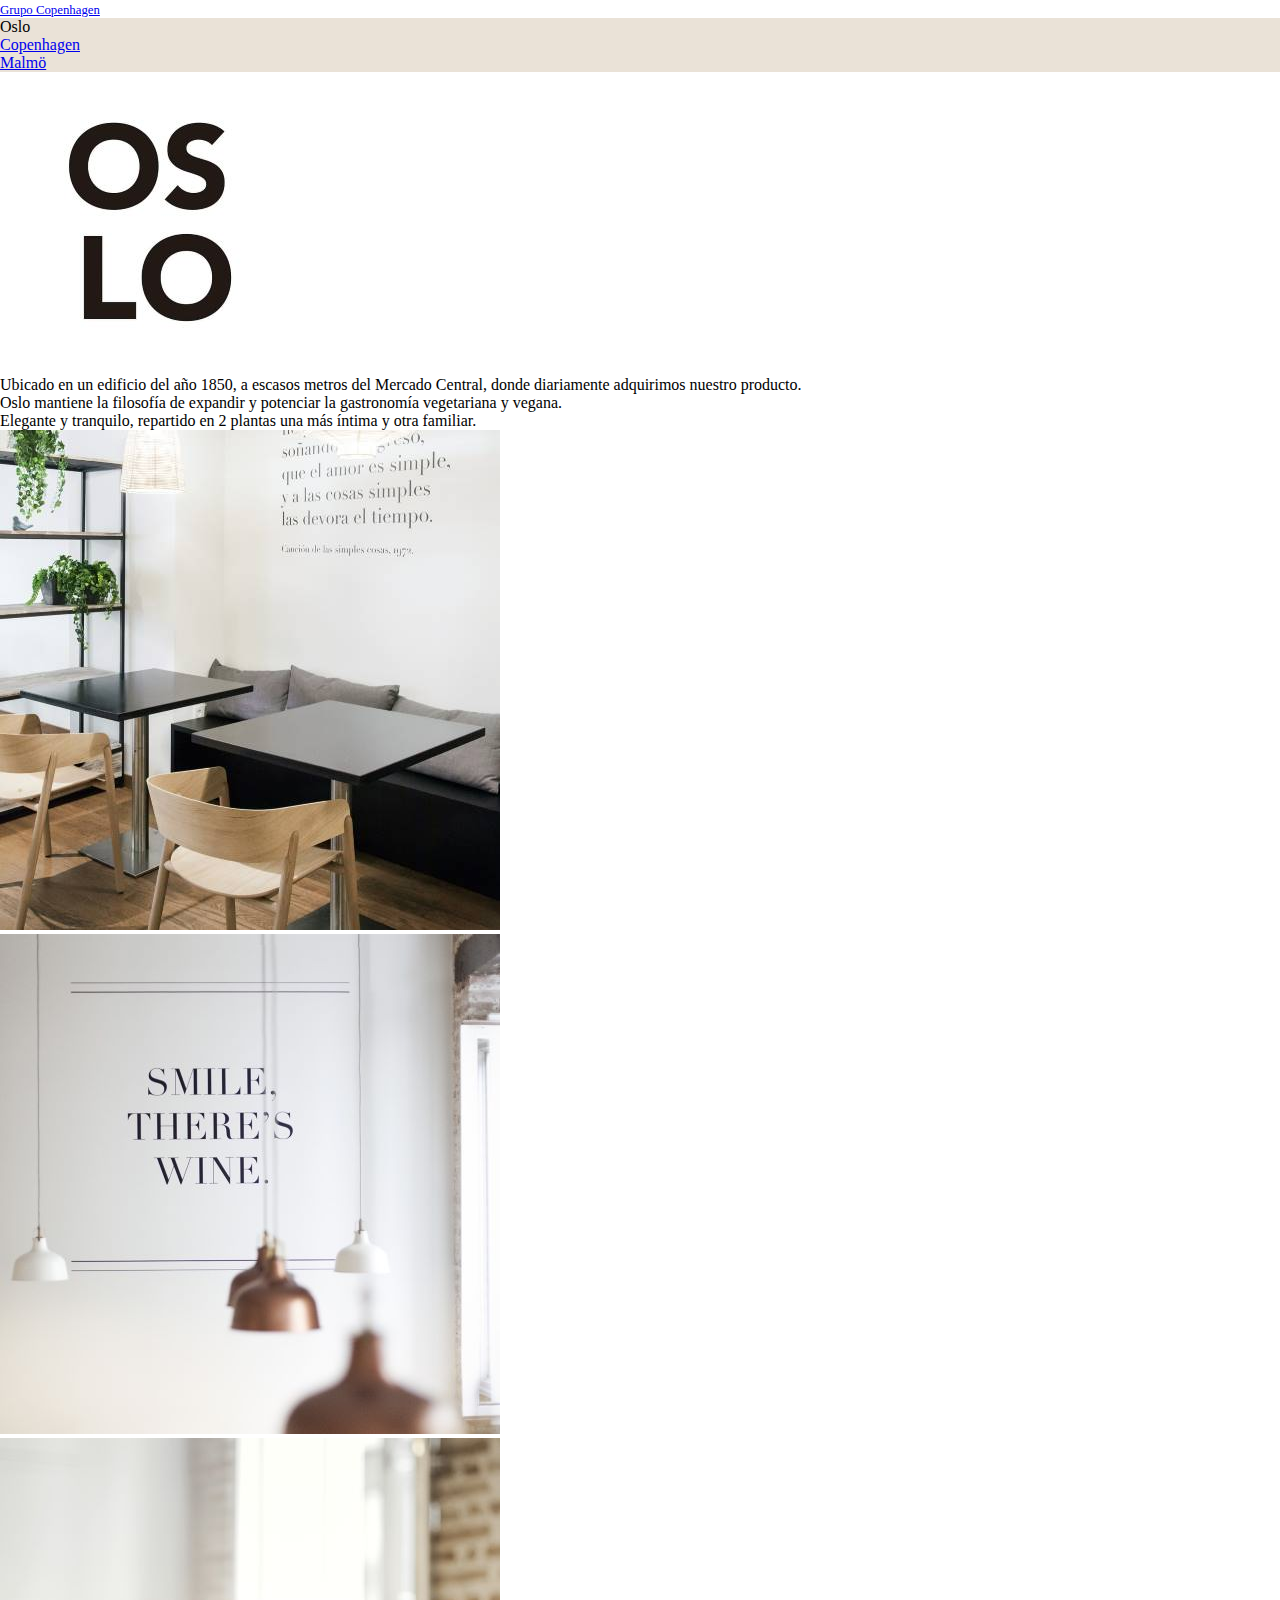
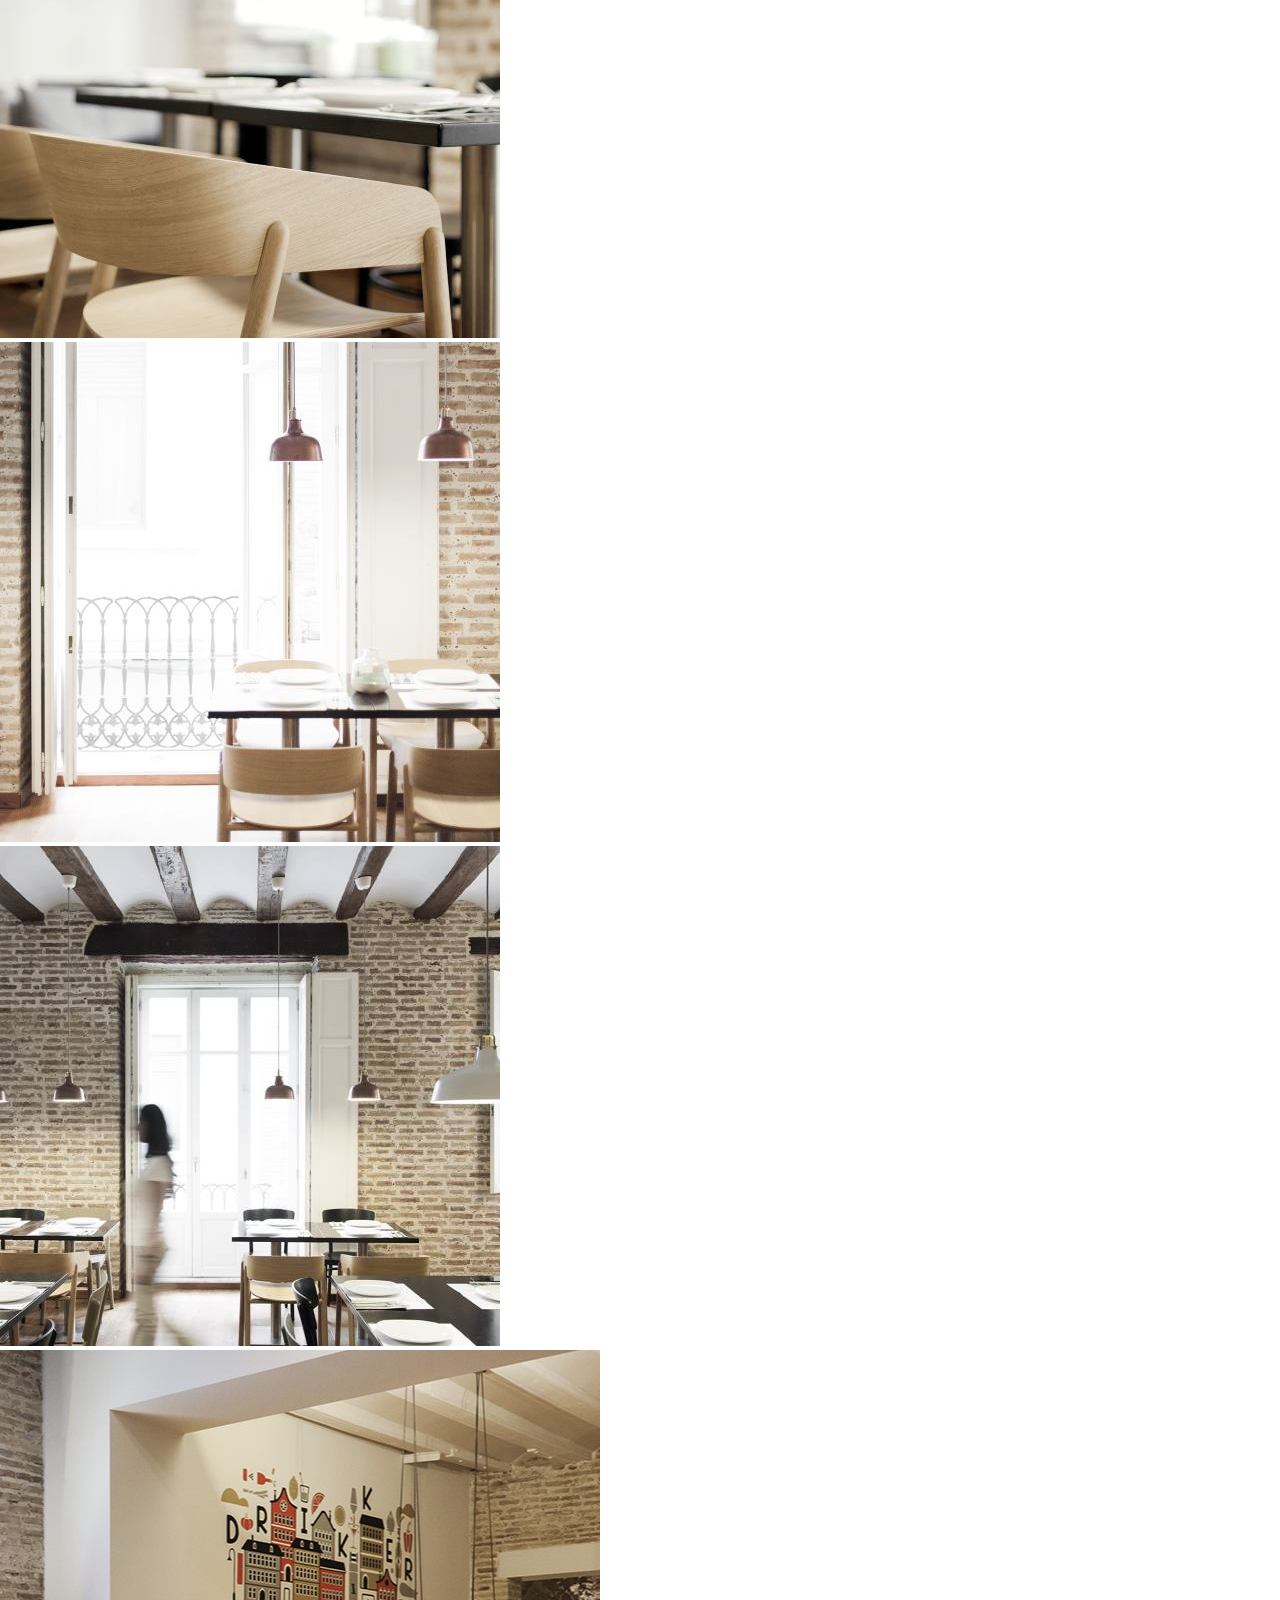
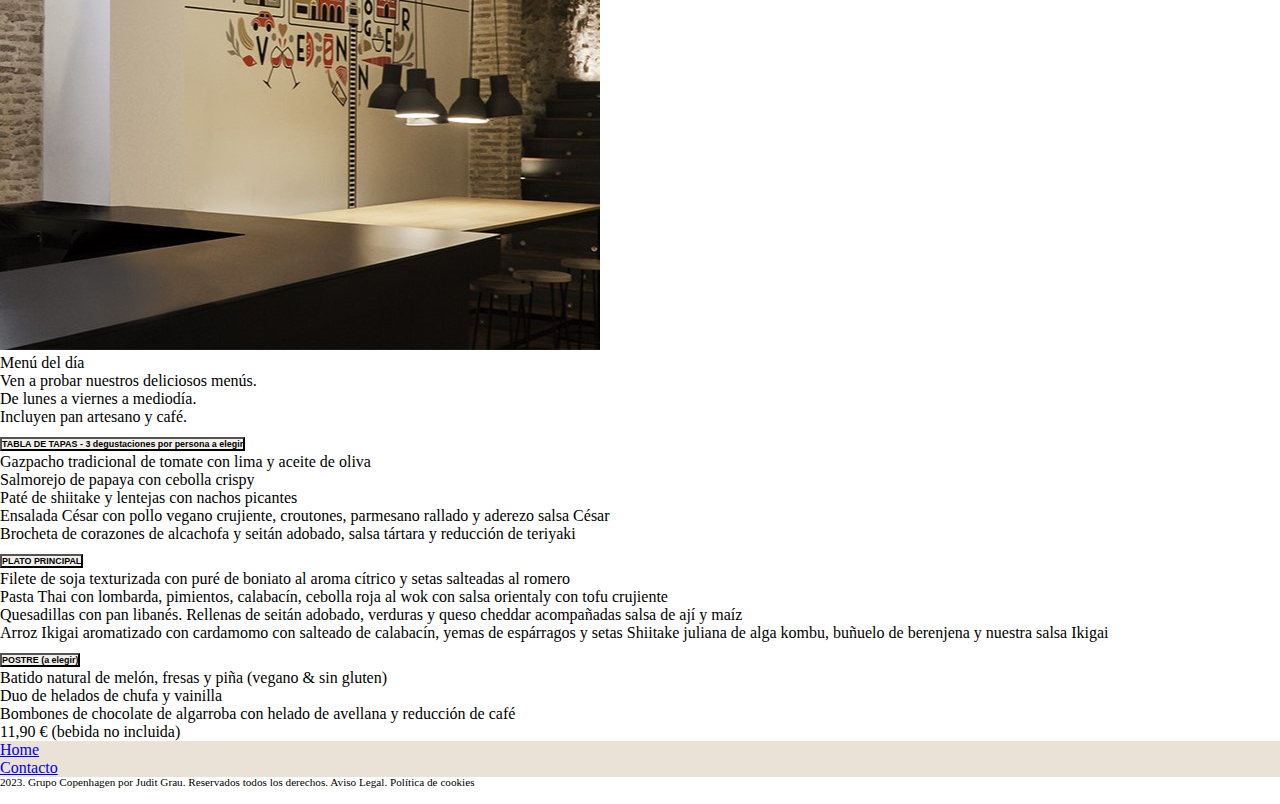
<file: pages/oslo.html>
<!DOCTYPE html>
<html lang="en">

<head>
    <meta charset="UTF-8">
    <meta http-equiv="X-UA-Compatible" content="IE=edge">
    <meta name="viewport" content="width=device-width, initial-scale=1.0">
    <link href="https://cdn.jsdelivr.net/npm/bootstrap@5.3.0-alpha3/dist/css/bootstrap.min.css" rel="stylesheet"
        integrity="sha384-KK94CHFLLe+nY2dmCWGMq91rCGa5gtU4mk92HdvYe+M/SXH301p5ILy+dN9+nJOZ" crossorigin="anonymous">
    <link href="../css/styles.css" rel="stylesheet">
    <link rel="Oslo icon" href="../img/fav-oslo.ico" type="image/x-icon">
    <title>Oslo · Grupo Copenhagen</title>
</head>

<body>

    <!-- MAIN NAVBAR: RETURN HOME-->
    <nav class="navbar sticky-top navbar-expand-lg bg-white">
        <div class="container-fluid justify-content-center">
            <a class="navbar-brand buttonHoverlh-1 fw-bold text-wrap own-navbar-text" href="../index.html">Grupo
                Copenhagen</a>
        </div>
    </nav>
    <!-- RESTAURANTS NAVBAR -->
    <ul class="nav justify-content-center own-nav-list">
        <li class="nav-item">
            <a class="nav-link disabled fw-lighter text-body-tertiary">Oslo</a>
        </li>
        <li class="nav-item">
            <a class="nav-link text-dark own-text-link" href="../pages/copenhagen.html">Copenhagen</a>
        </li>
        <li class="nav-item">
            <a class="nav-link text-dark own-text-link" href="../pages/malmo.html">Malmö</a>
        </li>
    </ul>
    <!-- CONTENT STARTS HERE -->
    <!-- HEADER : logo, welcome text and gallery-->
    <div class="container">
        <div class="row justify-content-center">
            <img src="../img/oslo-logo.jpg" class="img-fluid col-5 col-md-4 col-lg-3 col-xl-2" alt="Oslo">
        </div>
        <div class="row text-center justify-content-center">
            <p class="mb-0 col-11 col-lg-7">Ubicado en un edificio del año 1850, a escasos
                metros del Mercado Central, donde diariamente adquirimos nuestro producto.</p>
            <p class="mb-0">Oslo mantiene la filosofía de expandir y potenciar la gastronomía vegetariana y vegana.</p>
            <p class="mb-0">Elegante y tranquilo, repartido en 2 plantas una más íntima y otra familiar.</p>
        </div>

        <!-- GALLERY -->
        <div class="row mb-5 mt-5 row-cols-lg-6 row-cols-3">
            <div class="col ">
                <img src="../img/oslo-gallery-1.jpg" class="img-fluid" alt="Oslo">
            </div>
            <div class="col ">
                <img src="../img/oslo-gallery-2.jpg" class="img-fluid" alt="Oslo">
            </div>
            <div class="col  ">
                <img src="../img/oslo-gallery-3.jpg" class="img-fluid" alt="Oslo">
            </div>
            <div class="col ">
                <img src="../img/oslo-gallery-4.jpg" class="img-fluid" alt="Oslo">
            </div>
            <div class="col ">
                <img src="../img/oslo-gallery-5.jpg" class="img-fluid" alt="Oslo">
            </div>
            <div class="col  ">
                <img src="../img/oslo-gallery-6.jpg" class="img-fluid" alt="Oslo">
            </div>
        </div>
    </div>

    <!-- menu -->
    <div class="container">
        <div class="row justify-content-center h3">Menú del día</div>
        <div class="row text-center mb-4">
            <p class="mb-0">Ven a probar nuestros deliciosos menús.</p>
            <p class="mb-0">De lunes a viernes a mediodía.</p>
            <p class="mb-0">Incluyen pan artesano y café. </p>
        </div>

        <div class="row justify-content-center">
            <div class="accordion col-11 col-md-8 col-xl-7" id="accordionMenuMalmo">
                <div class="accordion-item">
                    <h2 class="accordion-header">
                        <button class="accordion-button own-btn-acc" type="button" data-bs-toggle="collapse"
                            data-bs-target="#collapseOne" aria-expanded="true" aria-controls="collapseOne">
                            <h6>TABLA DE TAPAS - 3 degustaciones por persona a elegir</h6>
                        </button>
                    </h2>
                    <div id="collapseOne" class="accordion-collapse collapse show" data-bs-parent="#accordionExample">
                        <div class="accordion-body">
                            <ul class="list-group list-group-flush">
                                <li class="list-group-item">Gazpacho tradicional de tomate con lima y aceite de
                                    oliva
                                </li>
                                <li class="list-group-item">Salmorejo de papaya con cebolla crispy</li>
                                <li class="list-group-item">Paté de shiitake y lentejas con nachos picantes</li>
                                <li class="list-group-item">Ensalada César con pollo vegano crujiente, croutones,
                                    parmesano rallado y aderezo salsa César</li>
                                <li class="list-group-item">Brocheta de corazones de alcachofa y seitán adobado,
                                    salsa tártara y reducción de teriyaki</li>
                            </ul>
                        </div>
                    </div>
                </div>
                <div class="accordion-item">
                    <h2 class="accordion-header">
                        <button class="accordion-button own-btn-acc collapsed" type="button" data-bs-toggle="collapse"
                            data-bs-target="#collapseTwo" aria-expanded="false" aria-controls="collapseTwo">
                            <h6>PLATO PRINCIPAL</h6>
                        </button>
                    </h2>
                    <div id="collapseTwo" class="accordion-collapse collapse" data-bs-parent="#accordionExample">
                        <div class="accordion-body">
                            <ul class="list-group list-group-flush">
                                <li class="list-group-item">Filete de soja texturizada con puré de boniato al aroma
                                    cítrico y setas salteadas al romero</li>
                                <li class="list-group-item">Pasta Thai con lombarda, pimientos, calabacín, cebolla
                                    roja al wok con salsa orientaly con tofu crujiente</li>
                                <li class="list-group-item">Quesadillas con pan libanés. Rellenas de seitán adobado,
                                    verduras y queso cheddar acompañadas salsa de ají y maíz</li>
                                <li class="list-group-item">Arroz Ikigai aromatizado con cardamomo con salteado de
                                    calabacín, yemas de espárragos y setas Shiitake juliana de
                                    alga kombu, buñuelo de berenjena y nuestra salsa Ikigai</li>
                            </ul>
                        </div>
                    </div>
                </div>
                <div class="accordion-item">
                    <h2 class="accordion-header own-accordion">
                        <button class="accordion-button own-btn-acc collapsed" type="button" data-bs-toggle="collapse"
                            data-bs-target="#collapseThree" aria-expanded="false" aria-controls="collapseThree">
                            <h6>POSTRE (a elegir)</h6>
                        </button>
                    </h2>
                    <div id="collapseThree" class="accordion-collapse collapse" data-bs-parent="#accordionExample">
                        <div class="accordion-body">
                            <ul class="list-group list-group-flush">
                                <li class="list-group-item">Batido natural de melón, fresas y piña (vegano & sin
                                    gluten)
                                </li>
                                <li class="list-group-item">Duo de helados de chufa y vainilla</li>
                                <li class="list-group-item">Bombones de chocolate de algarroba con helado de
                                    avellana y reducción de café</li>
                            </ul>
                        </div>
                    </div>
                </div>
            </div>
        </div>

        <div class="row justify-content-center mt-4 mb-5 h6">11,90 € (bebida no incluida)</div>
    </div>

    <!-- own-footer -->
    <ul class="nav justify-content-center own-nav-list mt-5">
        <li class="nav-item">
            <a class="nav-link own-text-link text-dark" href="../index.html">Home</a>
        </li>
        <li class="nav-item">
            <a class="nav-link own-text-link text-dark" href="../pages/contact.html">Contacto</a>
        </li>
    </ul>
    <div class="container-fluid d-flex justify-content-center own-subtitle">
        <div class="col text-center mt-2">2023. Grupo Copenhagen por Judit Grau. Reservados
            todos los derechos. Aviso Legal. Política de cookies</div>
    </div>

    <!-- script  bootstrap -->
    <script src="https://cdn.jsdelivr.net/npm/bootstrap@5.3.0-alpha3/dist/js/bootstrap.bundle.min.js"
        integrity="sha384-ENjdO4Dr2bkBIFxQpeoTz1HIcje39Wm4jDKdf19U8gI4ddQ3GYNS7NTKfAdVQSZe"
        crossorigin="anonymous"></script>
</body>
</file>
<file: css/styles.css>
* {
    padding: 0;
    margin:0;
}

.own-navbar-text {
    font-size: 0.8rem;
    margin: 0;
}

.own-subtitle {
    font-size: 0.7rem;
    padding-bottom: 1rem;
    line-height: 0.7rem;
}

.own-title, .own-title-contact {
    font-size: 4.5rem;
    letter-spacing: -0.4rem;
    line-height: 3rem;
    padding-bottom: 0.7rem;    
}

.own-title {
    padding-bottom: 1.3rem;  
}

.own-nav-list, .own-link-footer {
    background-color: rgb(234, 226, 215);
}

.own-caption {
    margin-top: 0.3rem;
}

.own-button {
    color: var(--bs-black);
    background: rgb(234, 226, 215);
    border: 0;
} 

.own-button:hover{
    background-color: rgb(198, 183, 169);
}

.own-text-link:hover {
    font-weight: 100;
}

.own-icon-hover:hover {
    transform: translate(0.5rem);
}

.own-btn-acc {
    background-color: rgb(243, 240, 236);
}

.own-btn-acc:focus {
    box-shadow: none;
    background-color: rgb(243, 240, 236);
}
</file>
